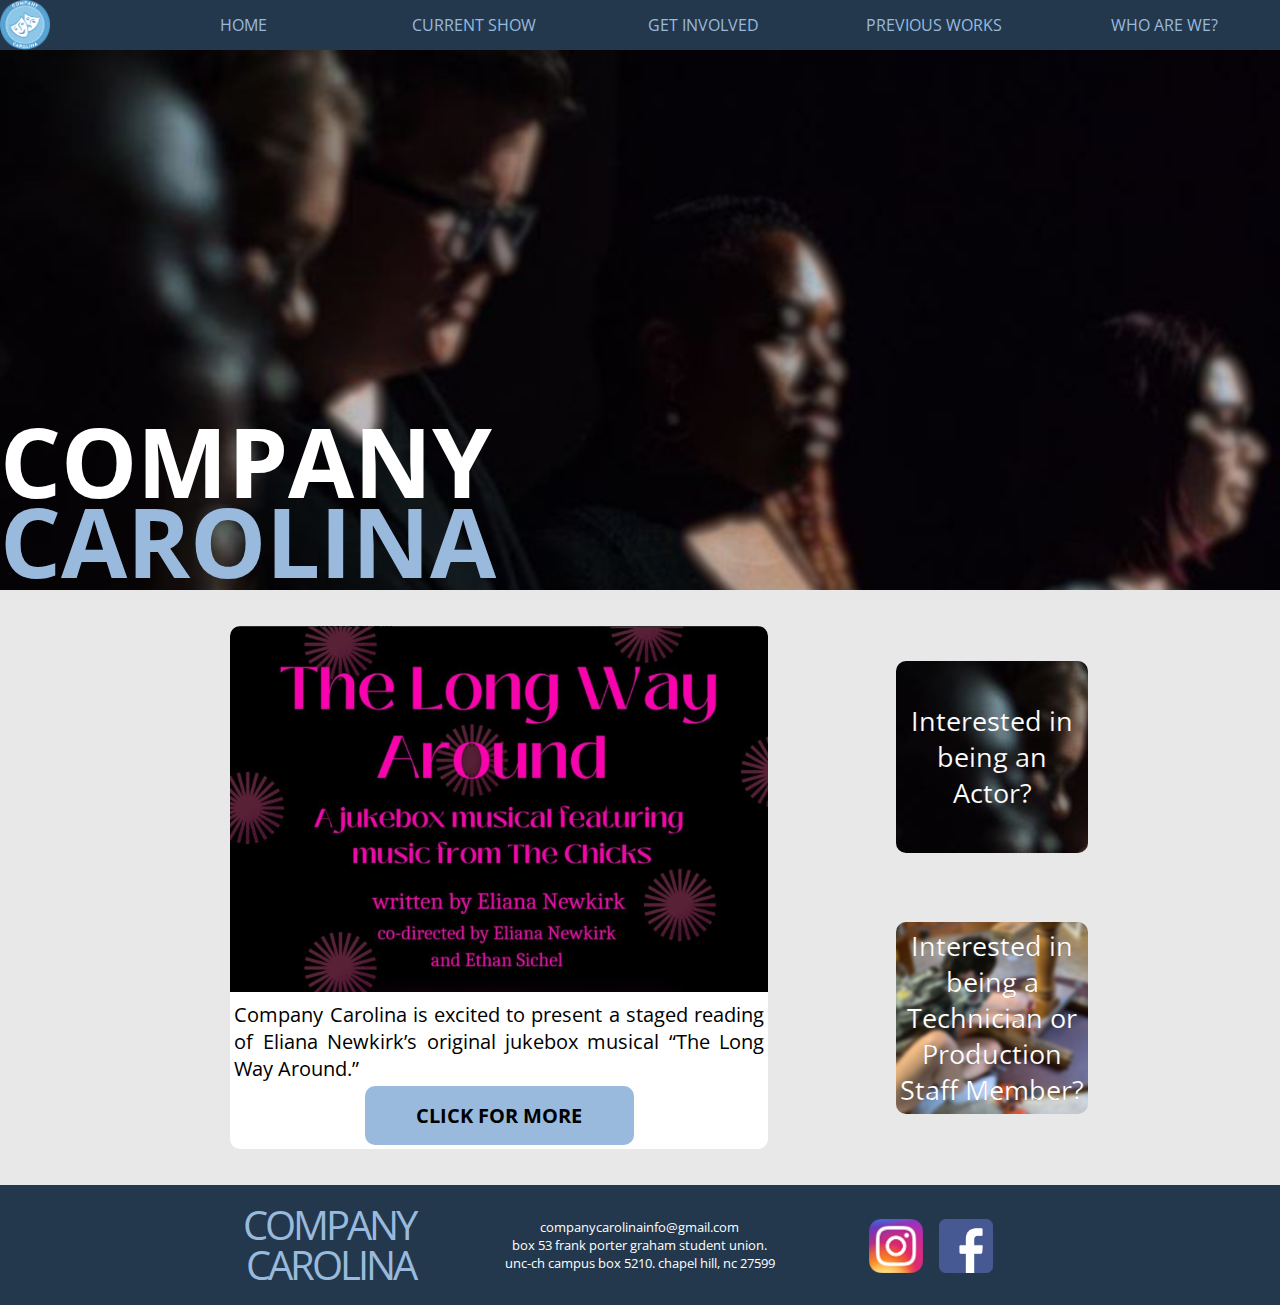
<file: index.html>
<!DOCTYPE HTML>
<html lang="en">
<head>
  <meta charset="UTF-8"/>
  <meta name="viewport" 
  content="width=device-width,initial-scale=1.0"/>
  <title>Company Carolina</title>
  <link rel="icon" href="images/header/logo.png">
  <link rel="stylesheet" href=styles.css>
</head>

<body>
<header>
    <div class="headernav">
        <div class="navlogo"><img class="logo" src="images/header/logo.png" alt="Logo"></div>
        <div class="navbutton"><a class="navtext" href="index.html">HOME</a></div>
        <div class="navbutton"><a class="navtext" href="currentshow.html">CURRENT SHOW</a></div>
        <div class="navbutton"><a class="navtext" href="getinvolved.html">GET INVOLVED</a></div>
        <div class="navbutton"><a class="navtext" href="prevseasons.html">PREVIOUS WORKS</a></div>
        <div class="navbutton"><a class="navtext" href="whoarewe.html">WHO ARE WE?</a></div>
    </div>
</header>
<div class="spacer"></div>
<div class="hero">
    <div class="heroimg">
        <h1 class="blue">CAROLINA</h1>
        <h1 class="white">COMPANY</h1>  
    </div>
</div>

<div class="homebody">
<div class="homecard">
        <a href="currentshow.html"><img class="homecardimg" src="images/showgraphics/tlwa.png" alt="The Long Way Around"></a>
    <div class="homecardtext">
        <p>Company Carolina is excited to present a staged 
            reading of Eliana Newkirk’s original jukebox musical 
            “The Long Way Around.”</p>
    </div>
    <div class="homecardbutton">
        <a class="homecardbuttontext" href="currentshow.html">CLICK FOR MORE</a>
    </div>
</div>
<div class="interest">
    <div class="actor">
        <a class="interesttext" href="getinvolved.html#actor">Interested in being an Actor?</a>
    </div>
    <div class="technician">
        <a class="interesttext" href="getinvolved.html#technician">Interested in being a Technician or Production Staff Member?</a>
    </div>
</div>
</div>


<footer>
    <div class="afooter">
        <p class="afootertext">COMPANY<br>CAROLINA</p>
    </div>
    <div class="bfooter">
        <a class="bfootertext" href="mailto:companycarolinainfo@gmail.com">companycarolinainfo@gmail.com</a>
        <p class="bfootertext">box 53 frank porter graham student union.
        <BR>unc-ch campus box 5210. chapel hill, nc 27599</p>
    </div>
    <div class="cfooter">
        <a href="https://www.instagram.com/companycarolina/"><img class="cfooterimg" src="images/footer/insta.png" alt="Instagram"></a>
        <a href="https://facebook.com/CompanyCarolina/"><img class="cfooterimg" src="images/footer/fb.png" alt="Facebook"></a>
    </div>
</footer>
</body>
</html>
</file>
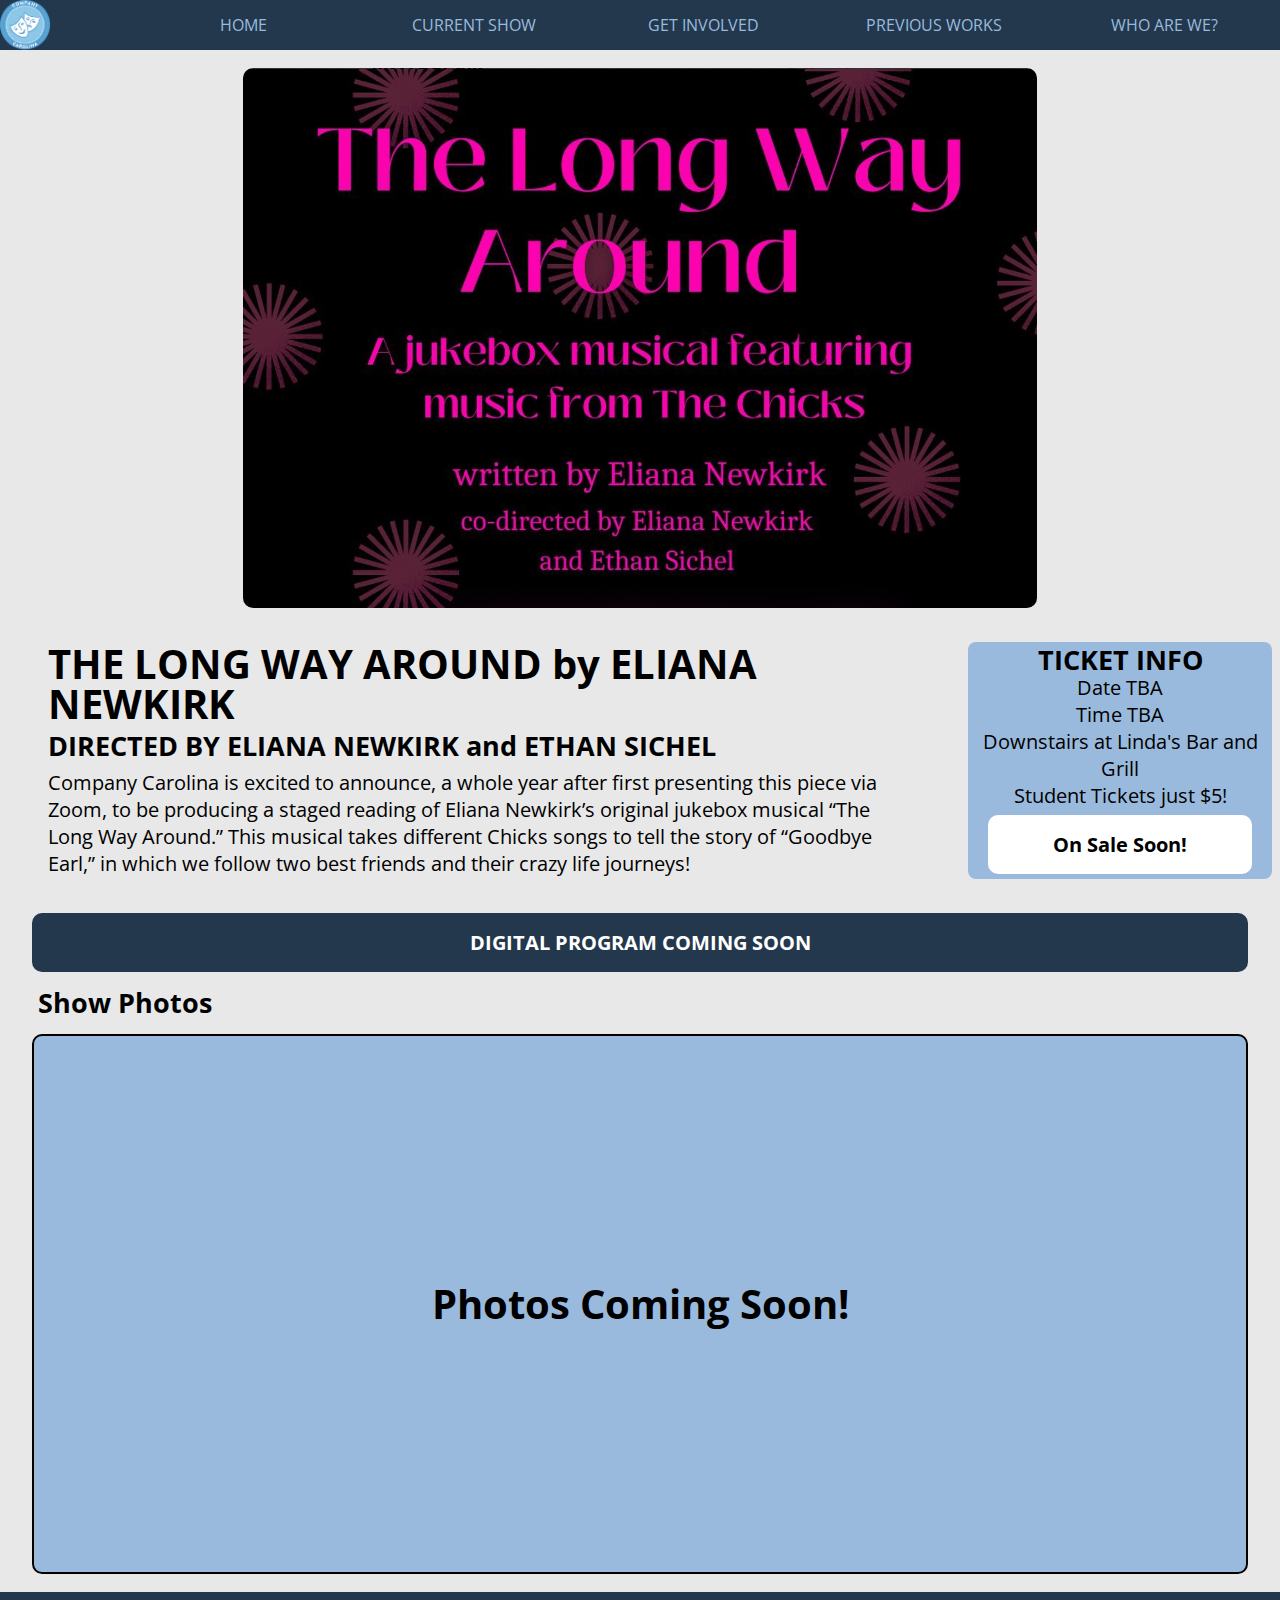
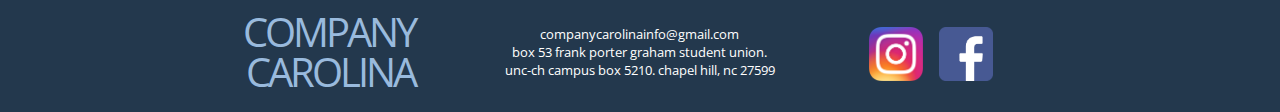
<file: currentshow.html>
<!DOCTYPE HTML>
<html lang="en">
<head>
  <meta charset="UTF-8"/>
  <meta name="viewport" 
  content="width=device-width,initial-scale=1.0"/>
  <title>Company Carolina</title>
  <link rel="icon" href="images/header/logo.png">
  <link rel="stylesheet" href=styles.css>
</head>

<body>
<header>
    <div class="headernav">
        <div class="navlogo"><img class="logo" src="images/header/logo.png" alt="Logo"></div>
        <div class="navbutton"><a class="navtext" href="index.html">HOME</a></div>
        <div class="navbutton"><a class="navtext" href="currentshow.html">CURRENT SHOW</a></div>
        <div class="navbutton"><a class="navtext" href="getinvolved.html">GET INVOLVED</a></div>
        <div class="navbutton"><a class="navtext" href="prevseasons.html">PREVIOUS WORKS</a></div>
        <div class="navbutton"><a class="navtext" href="whoarewe.html">WHO ARE WE?</a></div>
    </div>
</header>
<div class="spacer"></div>

<div class="graphic">
    <img class="graphicimg" src="images/showgraphics/tlwa.png" alt="The Long Way Around">
</div>

<div class="showcontainer">
<div class="ticketinfo">
    <h4 class="tickettext">TICKET INFO</h4>
    <p class="tickettext">Date TBA
        <br> Time TBA
        <br>Downstairs at Linda's Bar and Grill
        <br>Student Tickets just $5!
    </p>
    <div class="buybutton">
        <p class="buybuttontext">On Sale Soon!</a>
    </div>
</div>

<div class="showtextcontainer">
    <h3 class="showtext">THE LONG WAY AROUND by ELIANA NEWKIRK</h3>
    <h4 class="showtext">DIRECTED BY ELIANA NEWKIRK and ETHAN SICHEL</h4>
    <p>Company Carolina is excited to announce, a whole year after first 
        presenting this piece via Zoom, to be producing a staged reading 
        of Eliana Newkirk’s original jukebox musical “The Long Way Around.” 
        This musical takes different Chicks songs to tell the story of 
        “Goodbye Earl,” in which we follow two best friends and their crazy 
        life journeys!</p>
</div>
</div>

<div class="digitalprogram">
    <p class="programtext">DIGITAL PROGRAM COMING SOON</a>
</div>

<h4 class="gallerytext">Show Photos</h4>
<div class="showgallery">
    <h3 class="showgallerytext">Photos Coming Soon!</h3>
</div>

<footer>
    <div class="afooter">
        <p class="afootertext">COMPANY<br>CAROLINA</p>
    </div>
    <div class="bfooter">
        <a class="bfootertext" href="mailto:companycarolinainfo@gmail.com">companycarolinainfo@gmail.com</a>
        <p class="bfootertext">box 53 frank porter graham student union.
        <BR>unc-ch campus box 5210. chapel hill, nc 27599</p>
    </div>
    <div class="cfooter">
        <a href="https://www.instagram.com/companycarolina/"><img class="cfooterimg" src="images/footer/insta.png" alt="Instagram"></a>
        <a href="https://facebook.com/CompanyCarolina/"><img class="cfooterimg" src="images/footer/fb.png" alt="Facebook"></a>
    </div>
</footer>
</body>
</html>
</file>
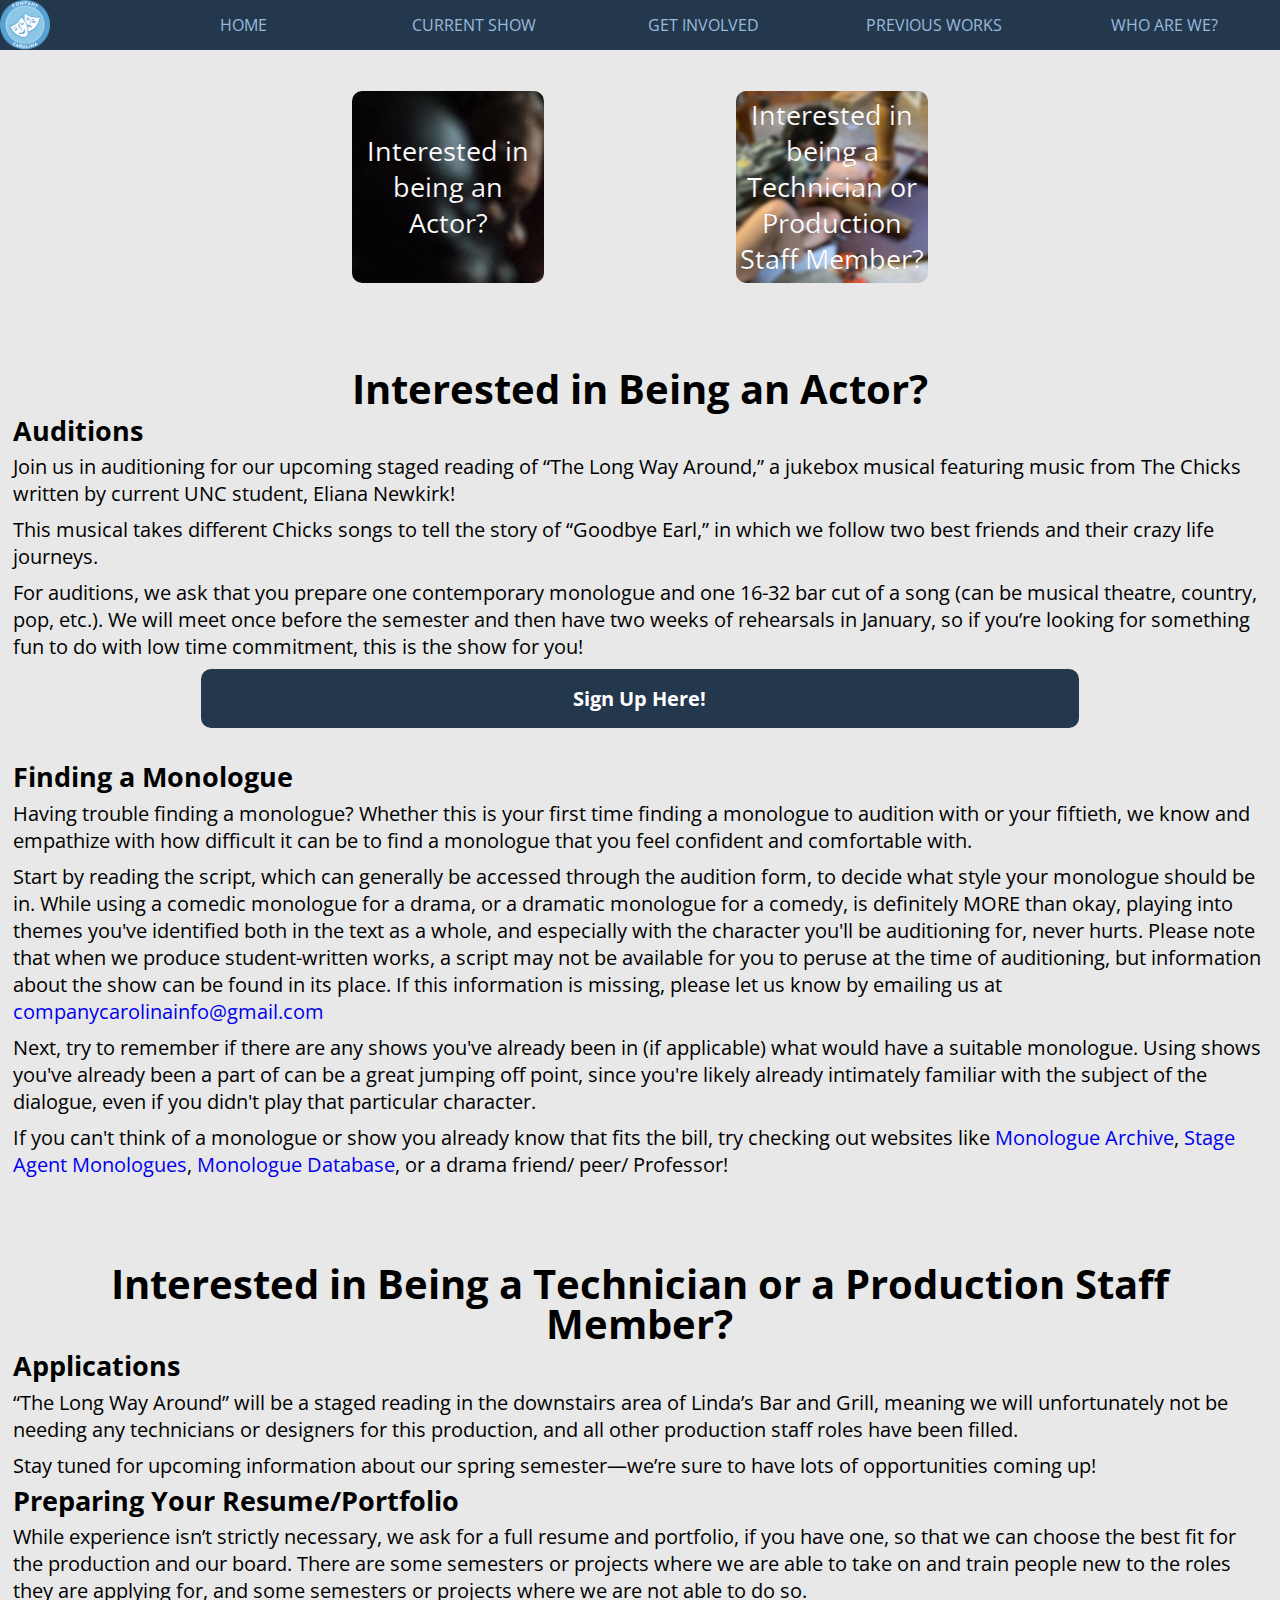
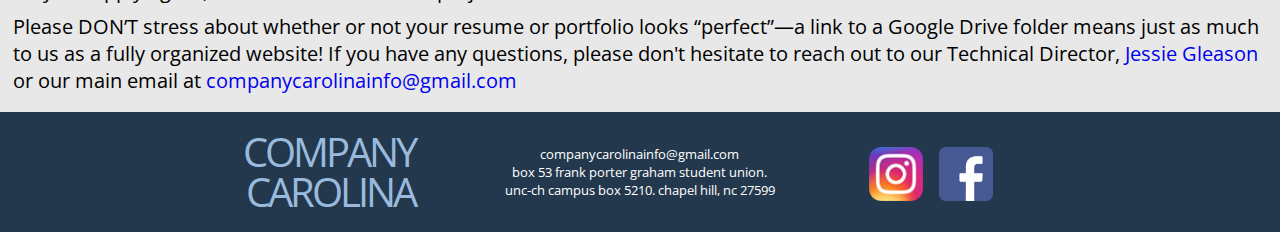
<file: getinvolved.html>
<!DOCTYPE HTML>
<html lang="en">
<head>
  <meta charset="UTF-8"/>
  <meta name="viewport" 
  content="width=device-width,initial-scale=1.0"/>
  <title>Company Carolina</title>
  <link rel="icon" href="images/header/logo.png">
  <link rel="stylesheet" href=styles.css>
</head>

<body>
<header>
    <div class="headernav">
        <div class="navlogo"><img class="logo" src="images/header/logo.png" alt="Logo"></div>
        <div class="navbutton"><a class="navtext" href="index.html">HOME</a></div>
        <div class="navbutton"><a class="navtext" href="currentshow.html">CURRENT SHOW</a></div>
        <div class="navbutton"><a class="navtext" href="getinvolved.html">GET INVOLVED</a></div>
        <div class="navbutton"><a class="navtext" href="prevseasons.html">PREVIOUS WORKS</a></div>
        <div class="navbutton"><a class="navtext" href="whoarewe.html">WHO ARE WE?</a></div>
    </div>
</header>
<div class="spacer"></div>
<div class="spacer2"></div>

<div class="involvedinterest">
    <div class="iactor">
        <a class="interesttext" href="#actor">Interested in being an Actor?</a>
    </div>
    <div class="itechnician">
        <a class="interesttext" href="#technician">Interested in being a Technician or Production Staff Member?</a>
    </div>
</div>

<div class="spacer"></div>
<div class="involved">
    <h3 id="actor" class="involvedtext">Interested in Being an Actor?</h3>
    
    <h4 class="involvedtext">Auditions</h4>
        <p class="involvedtext">
            Join us in auditioning for our upcoming staged reading of “The Long Way Around,” 
            a jukebox musical featuring music from The Chicks written by current UNC student, 
            Eliana Newkirk!
        </p>
        <p class="involvedtext">
            This musical takes different Chicks songs to tell the story 
            of “Goodbye Earl,” in which we follow two best friends and their crazy life 
            journeys.
        </p>
        <p class="involvedtext">
            For auditions, we ask that you prepare one contemporary 
            monologue and one 16-32 bar cut of a song (can be musical theatre, country, 
            pop, etc.). We will meet once before the semester and then have two weeks of 
            rehearsals in January, so if you’re looking for something fun to do with low 
            time commitment, this is the show for you!
        </p>
        <div class="involvedbutton">
            <a class="involvedbuttontext" href="https://docs.google.com/forms/d/e/1FAIpQLSdgZVrT12Wqlw7SGv7OGf-_muKLEMkryL4QqmCc13VAsUcM9w/viewform">
            Sign Up Here!</a>
        </div>
    <h4 class="involvedtext">Finding a Monologue</h4>
        <p class="involvedtext">
            Having trouble finding a monologue? Whether this is your first time 
            finding a monologue to audition with or your fiftieth, we know and empathize 
            with how difficult it can be to find a monologue that you feel confident and 
            comfortable with.
        </p>
        <p class="involvedtext">
            Start by reading the script, which can generally be accessed through the 
            audition form, to decide what style your monologue should be in. While using 
            a comedic monologue for a drama, or a dramatic monologue for a comedy, is 
            definitely MORE than okay, playing into themes you've identified both in the 
            text as a whole, and especially with the character you'll be auditioning for, 
            never hurts. Please note that when we produce student-written works, a script 
            may not be available for you to peruse at the time of auditioning, but information 
            about the show can be found in its place. If this information is missing, please 
            let us know by emailing us at <a class="involvedtext" href="mailto:companycarolinainfo@gmail.com">
            companycarolinainfo@gmail.com</a>
        </p>
        <p class="involvedtext">
            Next, try to remember if there are any shows you've already been in (if applicable) 
            what would have a suitable monologue. Using shows you've already been a part of 
            can be a great jumping off point, since you're likely already intimately familiar 
            with the subject of the dialogue, even if you didn't play that particular character.
        </p>
        <p class="involvedtext">
            If you can't think of a monologue or show you already know that fits the bill, try 
            checking out websites like <a class="involvedtext" href="http://www.monologuearchive.com/">
            Monologue Archive</a>, <a class="involvedtext" href="https://stageagent.com/monologues">
            Stage Agent Monologues</a>, <a class="involvedtext" href="http://www.monologuedb.com/">
            Monologue Database</a>, or a drama friend/ peer/ Professor!
        </p>
</div>
<div class="spacer"></div>

<div class="involved">
    <h3 id="technician" class="involvedtext">Interested in Being a Technician or a Production Staff Member?</h3>
    <h4 class="involvedtext">Applications</h4>
        <p class="involvedtext">
            “The Long Way Around” will be a staged reading in the downstairs area of Linda’s Bar and Grill, 
            meaning we will unfortunately not be needing any technicians or designers for this production, 
            and all other production staff roles have been filled.
        </p>
        <p class="involvedtext">
            Stay tuned for upcoming information about our spring semester—we’re sure to have lots 
            of opportunities coming up!
        </p>
    <h4 class="involvedtext">Preparing Your Resume/Portfolio</h4>
        <p class="involvedtext">
            While experience isn’t strictly necessary, we ask for a full resume and portfolio, if you have 
            one, so that we can choose the best fit for the production and our board. There are some semesters 
            or projects where we are able to take on and train people new to the roles they are applying for, 
            and some semesters or projects where we are not able to do so.
        </p>
        <p class="involvedtext">
            Please DON’T stress about whether or not your resume or portfolio looks “perfect”—a link to a Google 
            Drive folder means just as much to us as a fully organized website! If you have any questions, please 
            don't hesitate to reach out to our Technical Director, <a class="involvedtext" href="mailto:jgleason@Live.unc.edu">
            Jessie Gleason</a> or our main email at <a class="involvedtext" href="mailto:companycarolinainfo@gmail.com">
            companycarolinainfo@gmail.com</a>
        </p>
</div>
<footer>
    <div class="afooter">
        <p class="afootertext">COMPANY<br>CAROLINA</p>
    </div>
    <div class="bfooter">
        <a class="bfootertext" href="mailto:companycarolinainfo@gmail.com">companycarolinainfo@gmail.com</a>
        <p class="bfootertext">box 53 frank porter graham student union.
        <BR>unc-ch campus box 5210. chapel hill, nc 27599</p>
    </div>
    <div class="cfooter">
        <a href="https://www.instagram.com/companycarolina/"><img class="cfooterimg" src="images/footer/insta.png" alt="Instagram"></a>
        <a href="https://facebook.com/CompanyCarolina/"><img class="cfooterimg" src="images/footer/fb.png" alt="Facebook"></a>
    </div>
</footer>
</body>
</html>
</file>
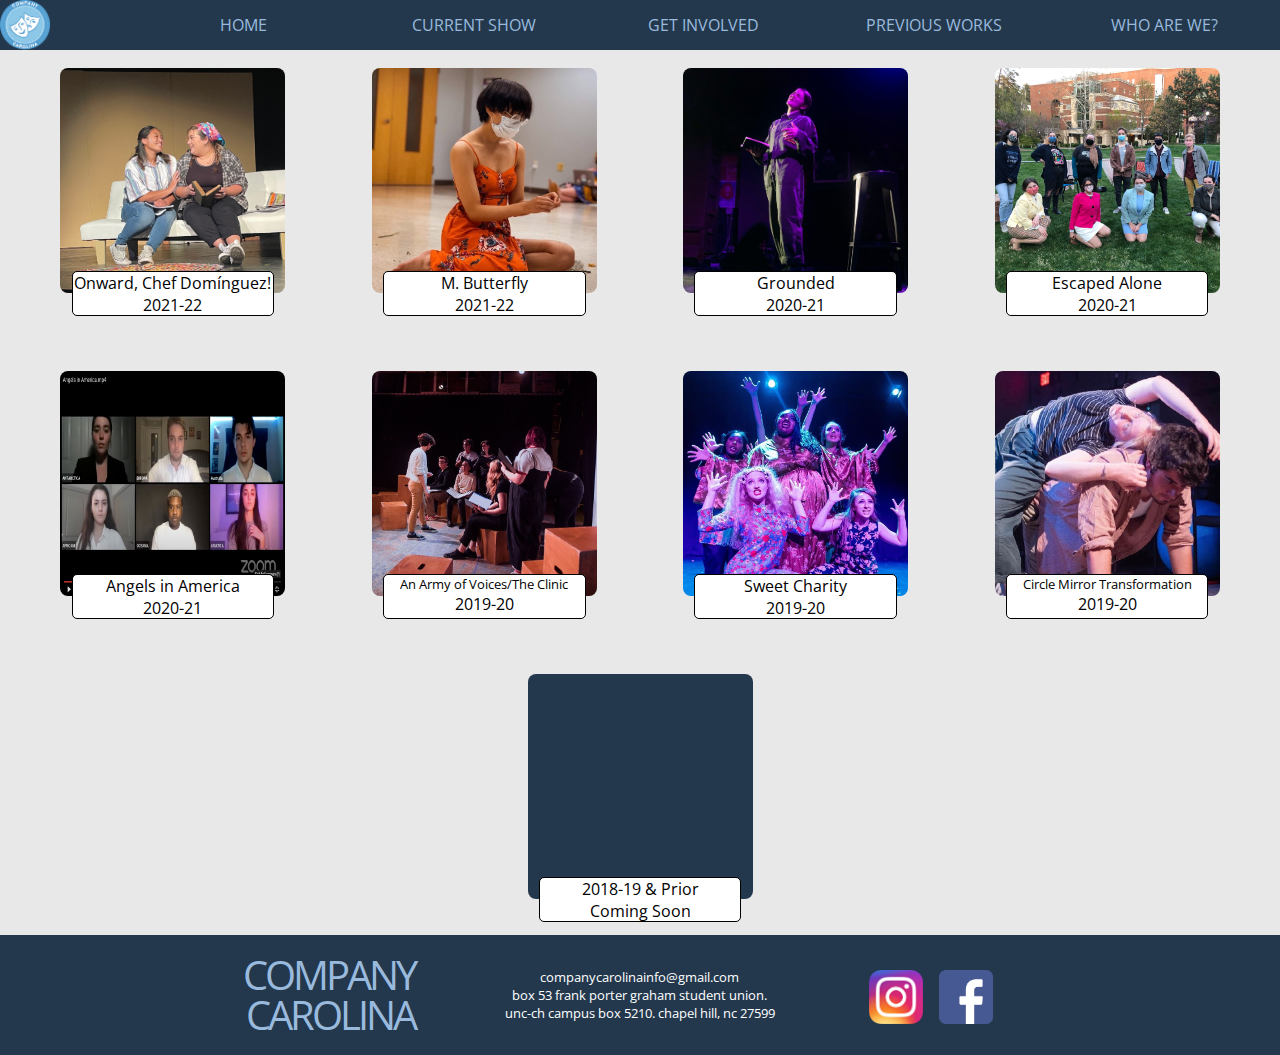
<file: prevseasons.html>
<!DOCTYPE HTML>
<html lang="en">
<head>
  <meta charset="UTF-8"/>
  <meta name="viewport" 
  content="width=device-width,initial-scale=1.0"/>
  <title>Company Carolina</title>
  <link rel="icon" href="images/header/logo.png">
  <link rel="stylesheet" href="styles.css">
</head>

<body>
<header>
    <div class="headernav">
        <div class="navlogo"><img class="logo" src="images/header/logo.png" alt="Logo"></div>
        <div class="navbutton"><a class="navtext" href="index.html">HOME</a></div>
        <div class="navbutton"><a class="navtext" href="currentshow.html">CURRENT SHOW</a></div>
        <div class="navbutton"><a class="navtext" href="getinvolved.html">GET INVOLVED</a></div>
        <div class="navbutton"><a class="navtext" href="prevseasons.html">PREVIOUS WORKS</a></div>
        <div class="navbutton"><a class="navtext" href="whoarewe.html">WHO ARE WE?</a></div>
    </div>
</header>
<div class="spacer"></div>

<div class="prevyears">
    <div class="show">
        <img class="showimg" src="prevyears/2021-22/onward.jpeg" alt="Onward, Chef Domínguez">
        <div class="nametag">
            <a class="nametagtext" href="prevyears/2021-22/onward.html">Onward, Chef Domínguez!<br>2021-22</a>
        </div>
    </div>
    <div class="show">
        <img class="showimg" src="prevyears/2021-22/butterfly.JPG" alt="M. Butterfly">
        <div class="nametag">
            <a class="nametagtext" href="prevyears/2021-22/butterfly.html">M. Butterfly<br>2021-22</a>
        </div>
    </div>
    <div class="show">
        <img class="showimg" src="prevyears/2020-21/grounded.JPG" alt="Grounded">
        <div class="nametag">
            <a class="nametagtext" href="prevyears/2020-21/grounded.html">Grounded<br>2020-21</a>
        </div>
    </div>
    <div class="show">
        <img class="showimg" src="prevyears/2020-21/escapedalone.jpeg" alt="Escaped Alone">
        <div class="nametag">
            <a class="nametagtext" href="prevyears/2020-21/escaped.html">Escaped Alone<br>2020-21</a>
        </div>
    </div>
    <div class="show">
        <img class="showimg" src="prevyears/2020-21/angels.JPG" alt="Angels in America">
        <div class="nametag">
            <a class="nametagtext" href="prevyears/2020-21/angels.html">Angels in America<br>2020-21</a>
        </div>
    </div>
    <div class="show">
        <img class="showimg" src="prevyears/2019-20/aaov-6.jpg" alt="An Army of Voices/The Clinic">
        <div class="nametag">
            <a class="nametagtext" href="prevyears/2019-20/aaov.html"><p class="nametagtextsmall">An Army of Voices/The Clinic</p>2019-20</a>
        </div>
    </div>
    <div class="show">
        <img class="showimg" src="prevyears/2019-20/charity-6.jpg" alt="Sweet Charity">
        <div class="nametag">
            <a class="nametagtext" href="prevyears/2019-20/charity.html">Sweet Charity<br>2019-20</a>
        </div>
    </div>
    <div class="show">
        <img class="showimg" src="prevyears/2019-20/cmt-1.jpg" alt="Circle Mirror Transformation">
        <div class="nametag">
            <a class="nametagtext" href="prevyears/2019-20/cmt.html"><p class="nametagtextsmall">Circle Mirror Transformation</p>2019-20</a>
        </div>
    </div>
    <div class="show">
        <div class="placeholder"></div>
        <div class="nametag">
            <p class="nametagtext">2018-19 & Prior<br>Coming Soon</p>
        </div>
    </div>
</div>

<footer>
    <div class="afooter">
        <p class="afootertext">COMPANY<br>CAROLINA</p>
    </div>
    <div class="bfooter">
        <a class="bfootertext" href="mailto:companycarolinainfo@gmail.com">companycarolinainfo@gmail.com</a>
        <p class="bfootertext">box 53 frank porter graham student union.
        <BR>unc-ch campus box 5210. chapel hill, nc 27599</p>
    </div>
    <div class="cfooter">
        <a href="https://www.instagram.com/companycarolina/"><img class="cfooterimg" src="images/footer/insta.png" alt="Instagram"></a>
        <a href="https://facebook.com/CompanyCarolina/"><img class="cfooterimg" src="images/footer/fb.png" alt="Facebook"></a>
    </div>
</footer>
</body>
</html>
</file>
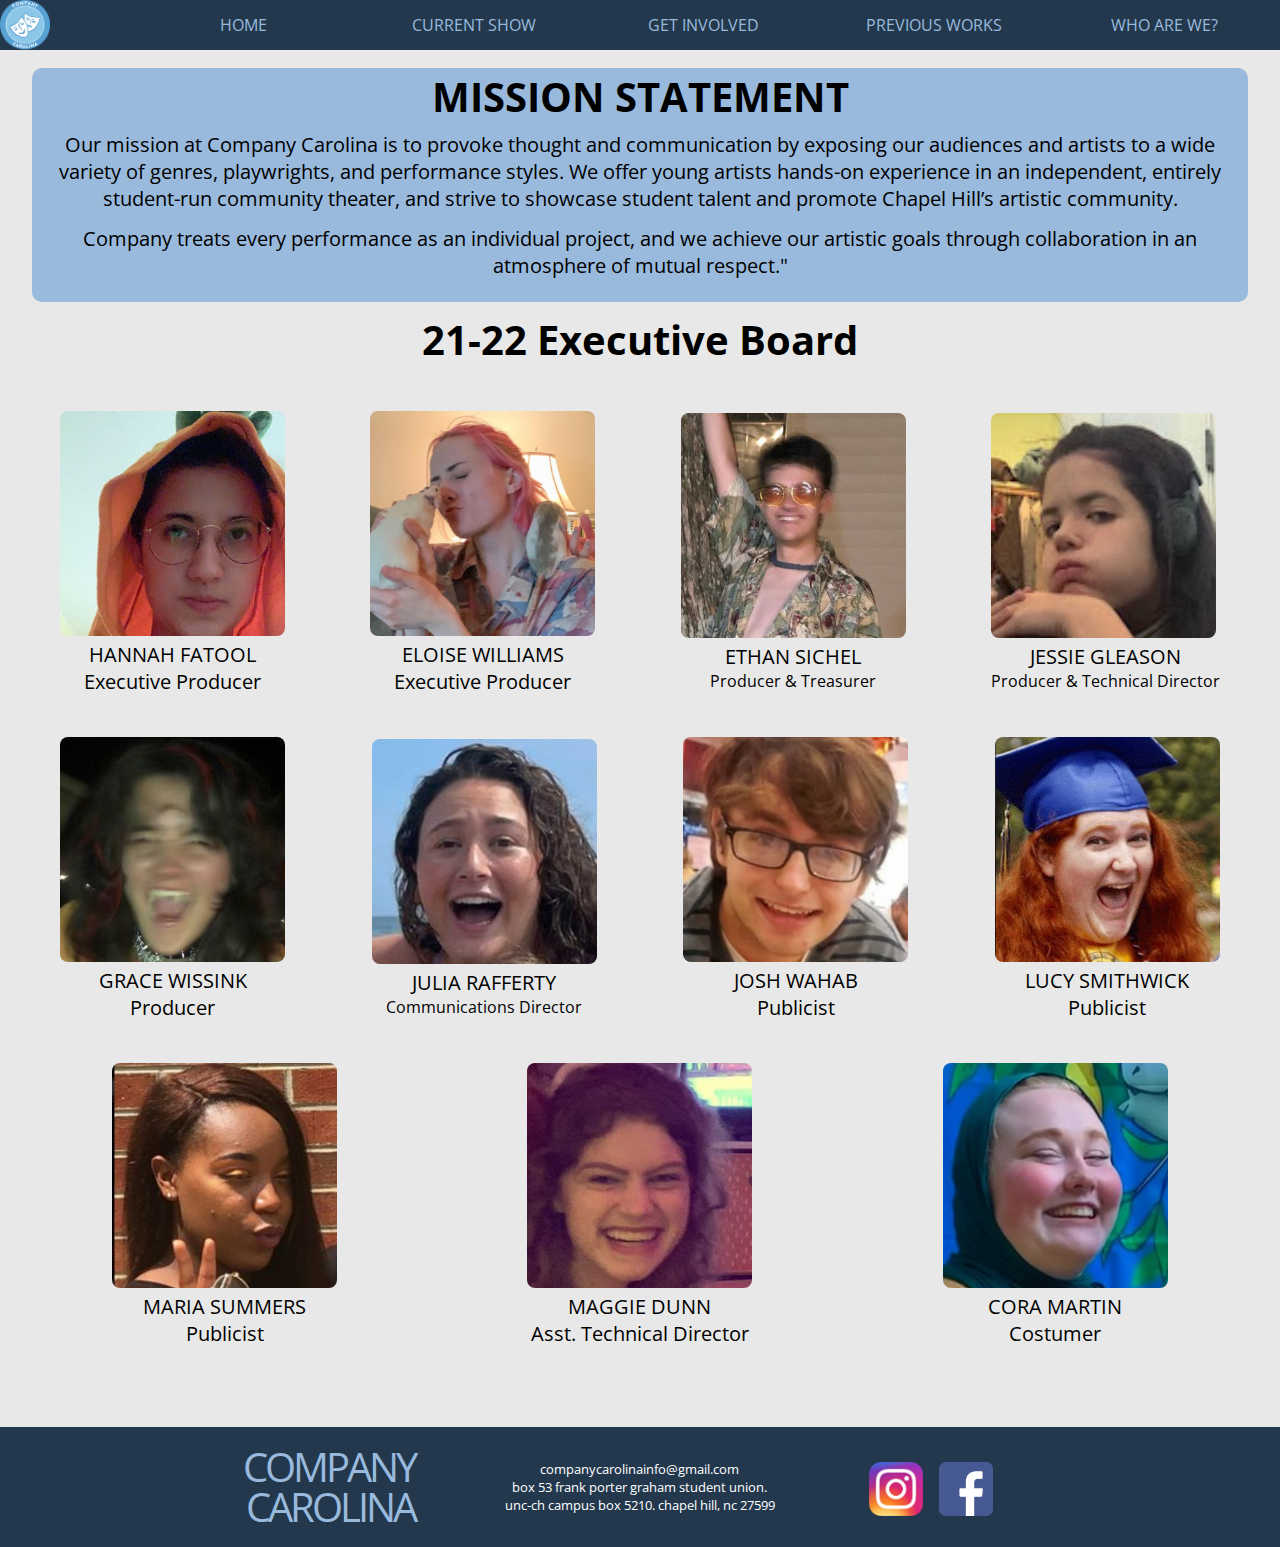
<file: whoarewe.html>
<!DOCTYPE HTML>
<html lang="en">
<head>
  <meta charset="UTF-8"/>
  <meta name="viewport" 
  content="width=device-width,initial-scale=1.0"/>
  <title>Company Carolina</title>
  <link rel="icon" href="images/header/logo.png">
  <link rel="stylesheet" href=styles.css>
</head>

<body>
<header>
    <div class="headernav">
        <div class="navlogo"><img class="logo" src="images/header/logo.png" alt="Logo"></div>
        <div class="navbutton"><a class="navtext" href="index.html">HOME</a></div>
        <div class="navbutton"><a class="navtext" href="currentshow.html">CURRENT SHOW</a></div>
        <div class="navbutton"><a class="navtext" href="getinvolved.html">GET INVOLVED</a></div>
        <div class="navbutton"><a class="navtext" href="prevseasons.html">PREVIOUS WORKS</a></div>
        <div class="navbutton"><a class="navtext" href="whoarewe.html">WHO ARE WE?</a></div>
    </div>
</header>
<div class="spacer"></div>

<div class="missionstatement">
    <h3 class="statementtext">MISSION STATEMENT</h3>
    <p class="statementtext">
        Our mission at Company Carolina is to provoke thought 
        and communication by exposing our audiences and artists to a wide variety of 
        genres, playwrights, and performance styles. We offer young artists hands-on 
        experience in an independent, entirely student-run community theater, and strive 
        to showcase student talent and promote Chapel Hill’s artistic community.
    </p>
    <p class="statementtext">
        Company treats every performance as an individual project, and we achieve our 
        artistic goals through collaboration in an atmosphere of mutual respect."
    </p>
</div>

<div class="execboard">
    <h3 class="exectext">21-22 Executive Board</h3>
    <div class="boardmember">
        <img class="boardimg" src="images/headshots/hannah.jpeg" alt="Hannah Fatool">
        <p class="boardtext">
            HANNAH FATOOL <br> Executive Producer
        </p>
    </div>
    <div class="boardmember">
        <img class="boardimg" src="images/headshots/eloise.png" alt="Eloise Williams">
        <p class="boardtext">
            ELOISE WILLIAMS <br> Executive Producer
        </p>
    </div>
    <div class="boardmember">
        <img class="boardimg" src="images/headshots/ethan.png" alt="Ethan Sichel">
        <p class="boardtext">
            ETHAN SICHEL
        </p>
        <p class="boardtextsmall">Producer & Treasurer
        </p>
    </div>
    <div class="boardmember">
        <img class="boardimg" src="images/headshots/jessie.jpeg" alt="Jessie Gleason">
        <p class="boardtext">
            JESSIE GLEASON
        </p>
        <p class="boardtextsmall">Producer & Technical Director
        </p>
    </div>
    <div class="boardmember">
        <img class="boardimg" src="images/headshots/grace.png" alt="Grace Wissink">
        <p class="boardtext">
            GRACE WISSINK <br>Producer
        </p>
    </div>
    <div class="boardmember">
        <img class="boardimg" src="images/headshots/julia.png" alt="Julia Rafferty">
        <p class="boardtext">
            JULIA RAFFERTY
        </p>
        <p class="boardtextsmall">
            Communications Director
        </p>
    </div>
    <div class="boardmember">
        <img class="boardimg" src="images/headshots/josh.png" alt="Josh Wahab">
        <p class="boardtext">
            JOSH WAHAB<br>Publicist
        </p>
    </div>
    <div class="boardmember">
        <img class="boardimg" src="images/headshots/lucy.png" alt="Lucy Smithwick">
        <p class="boardtext">
            LUCY SMITHWICK<br>Publicist
        </p>
    </div>
    <div class="boardmember">
        <img class="boardimg" src="images/headshots/maria.png" alt="Maria Summers">
        <p class="boardtext">
            MARIA SUMMERS<br>Publicist
        </p>
    </div>
    <div class="boardmember">
        <img class="boardimg" src="images/headshots/maggie.png" alt="Maggie Dunn">
        <p class="boardtext">
            MAGGIE DUNN <br>Asst. Technical Director
        </p>
    </div>
    <div class="boardmember">
        <img class="boardimg" src="images/headshots/cora.png" alt="Cora Martin">
        <p class="boardtext">
            CORA MARTIN <br>Costumer
        </p>
    </div>
</div>


<footer>
    <div class="afooter">
        <p class="afootertext">COMPANY<br>CAROLINA</p>
    </div>
    <div class="bfooter">
        <a class="bfootertext" href="mailto:companycarolinainfo@gmail.com">companycarolinainfo@gmail.com</a>
        <p class="bfootertext">box 53 frank porter graham student union.
        <BR>unc-ch campus box 5210. chapel hill, nc 27599</p>
    </div>
    <div class="cfooter">
        <a href="https://www.instagram.com/companycarolina/"><img class="cfooterimg" src="images/footer/insta.png" alt="Instagram"></a>
        <a href="https://facebook.com/CompanyCarolina/"><img class="cfooterimg" src="images/footer/fb.png" alt="Facebook"></a>
    </div>
</footer>
</body>
</html>
</file>
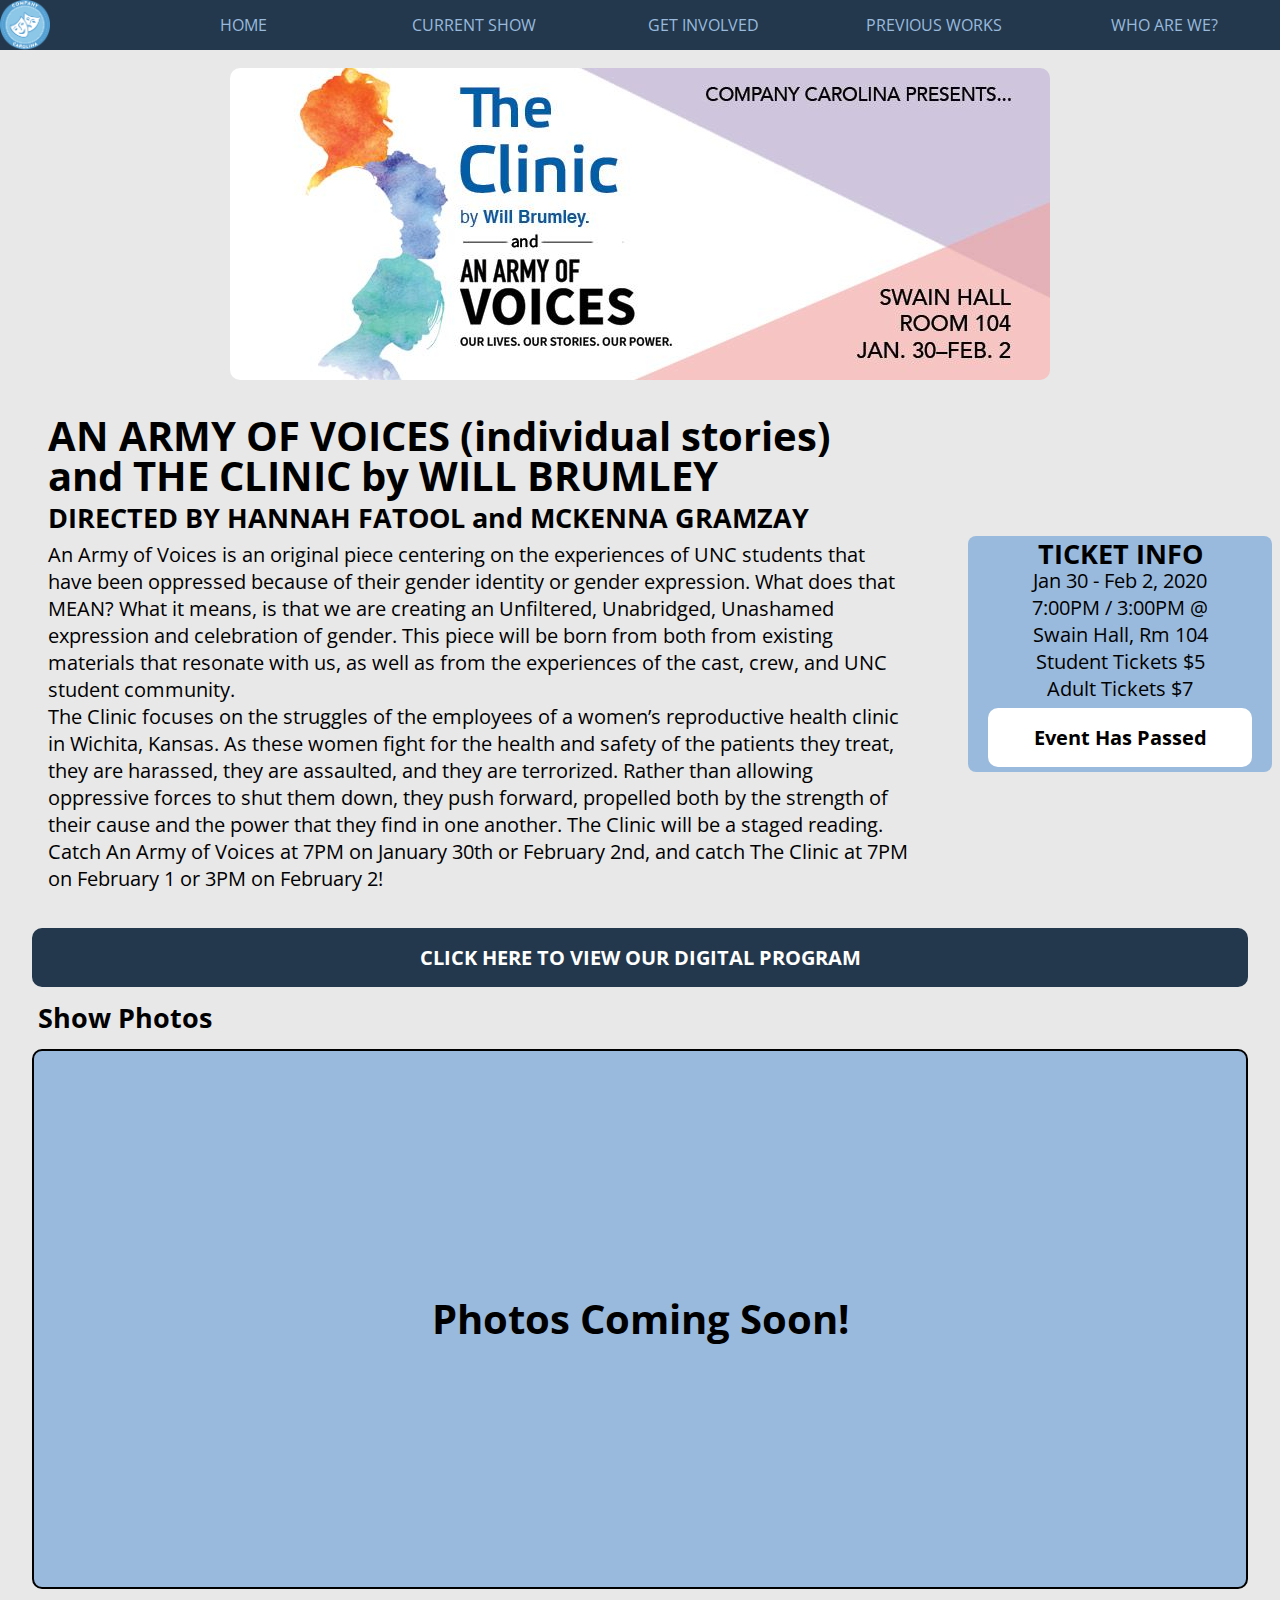
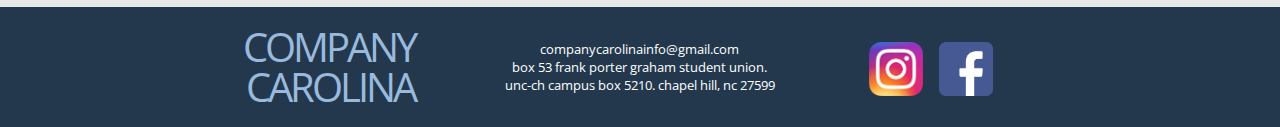
<file: prevyears/2019-20/aaov.html>
<!DOCTYPE HTML>
<html lang="en">
<head>
  <meta charset="UTF-8"/>
  <meta name="viewport" 
  content="width=device-width,initial-scale=1.0"/>
  <title>Company Carolina</title>
  <link rel="icon" href="../../images/header/logo.png">
  <link rel="stylesheet" href="../../styles.css">
</head>

<body>
<header>
    <div class="headernav">
        <div class="navlogo"><img class="logo" src="../../images/header/logo.png" alt="Logo"></div>
        <div class="navbutton"><a class="navtext" href="../../index.html">HOME</a></div>
        <div class="navbutton"><a class="navtext" href="../../currentshow.html">CURRENT SHOW</a></div>
        <div class="navbutton"><a class="navtext" href="../../getinvolved.html">GET INVOLVED</a></div>
        <div class="navbutton"><a class="navtext" href="../../prevseasons.html">PREVIOUS WORKS</a></div>
        <div class="navbutton"><a class="navtext" href="../../whoarewe.html">WHO ARE WE?</a></div>
    </div>
</header>
<div class="spacer"></div>

<div class="graphic">
    <img class="graphicimg" src="aaovgraphic.jpg" alt="An Army of Voices/The Clinic">
</div>

<div class="showcontainer">
<div class="ticketinfo">
    <h4 class="tickettext">TICKET INFO</h4>
    <p class="tickettext">Jan 30 - Feb 2, 2020
        <br> 7:00PM / 3:00PM @
        <br>Swain Hall, Rm 104
        <br>Student Tickets $5
        <br>Adult Tickets $7
    </p>
    <div class="buybutton">
        <p class="buybuttontext">Event Has Passed</p>
    </div>
</div>

<div class="showtextcontainer">
    <h3 class="showtext">AN ARMY OF VOICES (individual stories) and THE CLINIC by WILL BRUMLEY</h3>
    <h4 class="showtext">DIRECTED BY HANNAH FATOOL and MCKENNA GRAMZAY</h4>
    <p>An Army of Voices is an original piece centering on the experiences of UNC students that have 
        been oppressed because of their gender identity or gender expression. What does that MEAN? 
        What it means, is that we are creating an Unfiltered, Unabridged, Unashamed expression and 
        celebration of gender. This piece will be born from both from existing materials that resonate 
        with us, as well as from the experiences of the cast, crew, and UNC student community.
        <br>The Clinic focuses on the struggles of the employees of a women’s reproductive health clinic 
        in Wichita, Kansas. As these women fight for the health and safety of the patients they treat, 
        they are harassed, they are assaulted, and they are terrorized. Rather than allowing oppressive 
        forces to shut them down, they push forward, propelled both by the strength of their cause and 
        the power that they find in one another. The Clinic will be a staged reading.
        <br>Catch An Army of Voices at 7PM on January 30th or February 2nd, and catch The Clinic at 7PM on
        February 1 or 3PM on February 2!
    </p>
</div>
</div>

<div class="digitalprogram">
    <a class="programtext" href="aaovprogram.jpg">CLICK HERE TO VIEW OUR DIGITAL PROGRAM</a>
</div>

<h4 class="gallerytext">Show Photos</h4>
<div class="showgallery">
    <h3 class="showgallerytext">Photos Coming Soon!</h3>
</div>

<footer>
    <div class="afooter">
        <p class="afootertext">COMPANY<br>CAROLINA</p>
    </div>
    <div class="bfooter">
        <a class="bfootertext" href="mailto:companycarolinainfo@gmail.com">companycarolinainfo@gmail.com</a>
        <p class="bfootertext">box 53 frank porter graham student union.
        <BR>unc-ch campus box 5210. chapel hill, nc 27599</p>
    </div>
    <div class="cfooter">
        <a href="https://www.instagram.com/companycarolina/"><img class="cfooterimg" src="../../images/footer/insta.png" alt="Instagram"></a>
        <a href="https://facebook.com/CompanyCarolina/"><img class="cfooterimg" src="../../images/footer/fb.png" alt="Facebook"></a>
    </div>
</footer>
</body>
</html>
</file>
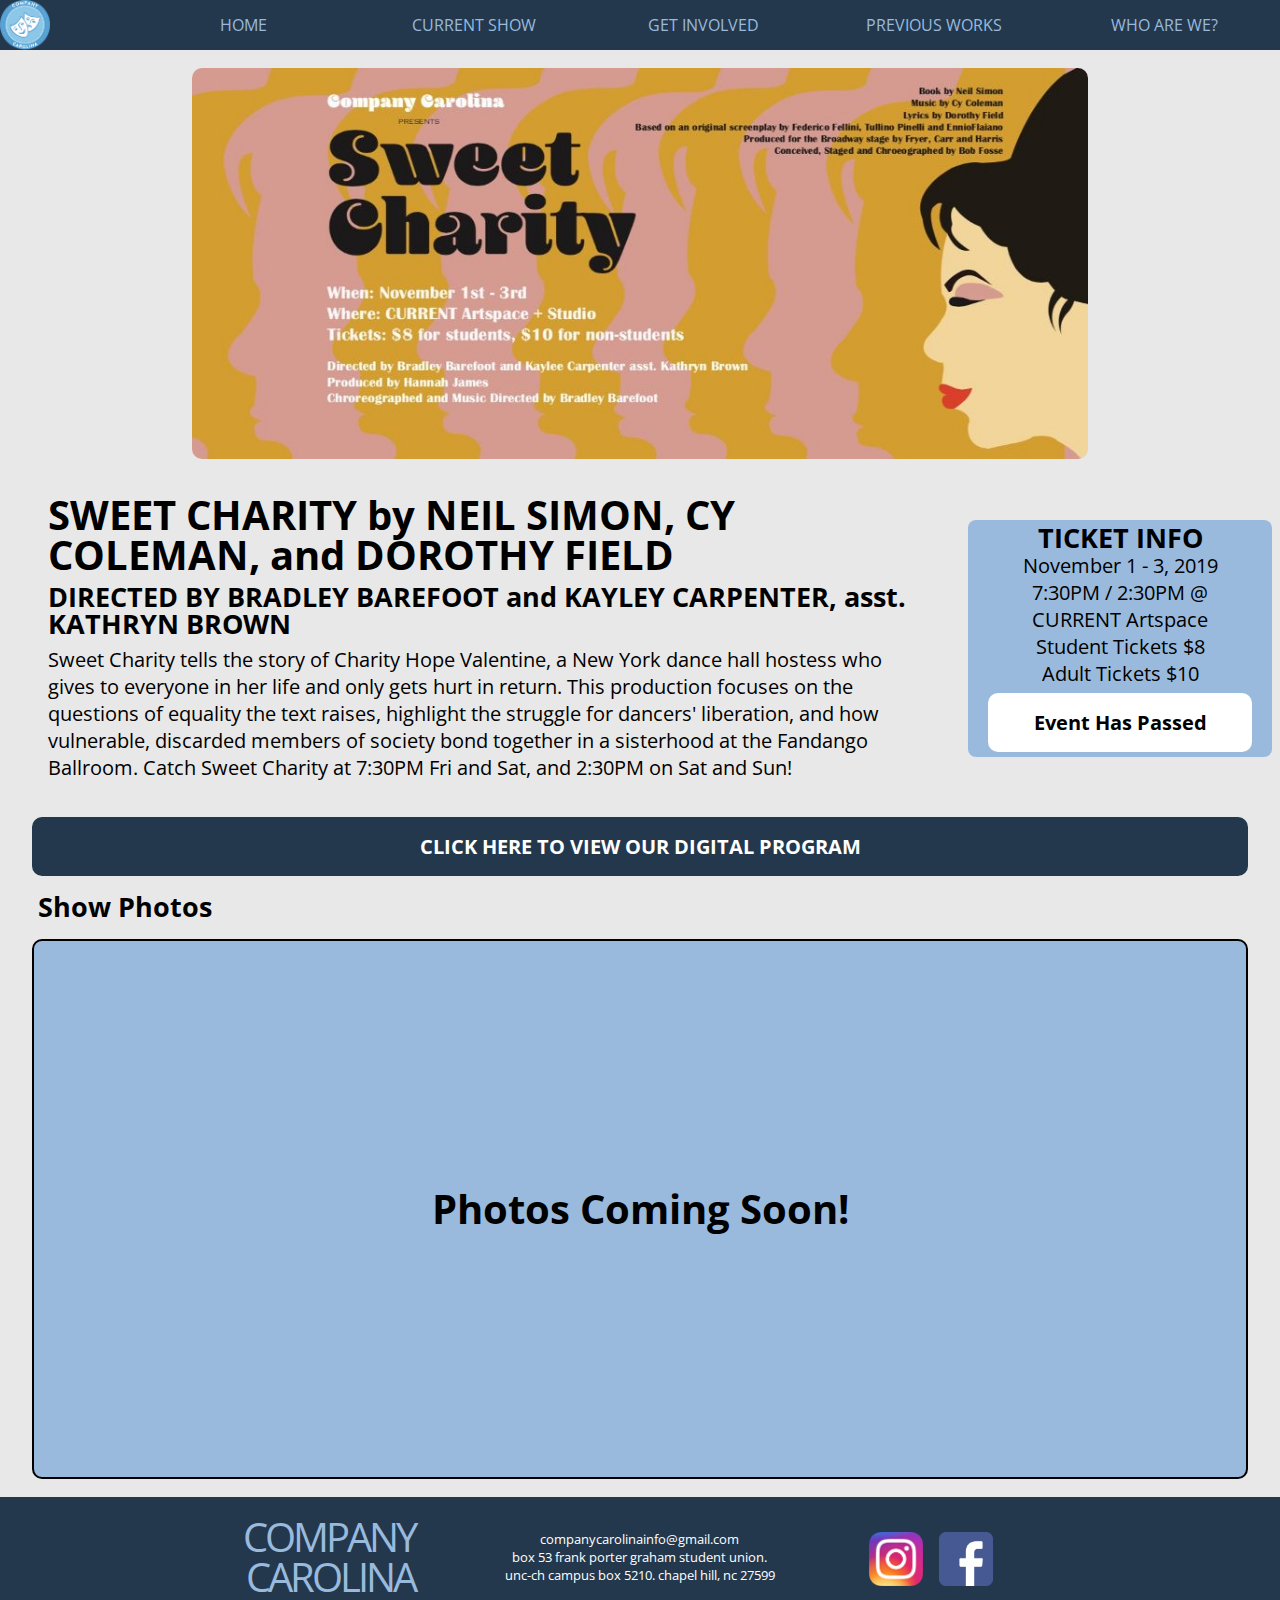
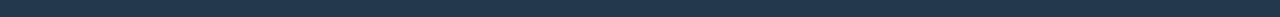
<file: prevyears/2019-20/charity.html>
<!DOCTYPE HTML>
<html lang="en">
<head>
  <meta charset="UTF-8"/>
  <meta name="viewport" 
  content="width=device-width,initial-scale=1.0"/>
  <title>Company Carolina</title>
  <link rel="icon" href="../../images/header/logo.png">
  <link rel="stylesheet" href="../../styles.css">
</head>

<body>
<header>
    <div class="headernav">
        <div class="navlogo"><img class="logo" src="../../images/header/logo.png" alt="Logo"></div>
        <div class="navbutton"><a class="navtext" href="../../index.html">HOME</a></div>
        <div class="navbutton"><a class="navtext" href="../../currentshow.html">CURRENT SHOW</a></div>
        <div class="navbutton"><a class="navtext" href="../../getinvolved.html">GET INVOLVED</a></div>
        <div class="navbutton"><a class="navtext" href="../../prevseasons.html">PREVIOUS WORKS</a></div>
        <div class="navbutton"><a class="navtext" href="../../whoarewe.html">WHO ARE WE?</a></div>
    </div>
</header>
<div class="spacer"></div>

<div class="graphic">
    <img class="graphicimg" src="charitygraphic.jpg" alt="Sweet Charity">
</div>

<div class="showcontainer">
<div class="ticketinfo">
    <h4 class="tickettext">TICKET INFO</h4>
    <p class="tickettext">November 1 - 3, 2019
        <br> 7:30PM / 2:30PM @
        <br>CURRENT Artspace
        <br>Student Tickets $8
        <br>Adult Tickets $10
    </p>
    <div class="buybutton">
        <p class="buybuttontext">Event Has Passed</p>
    </div>
</div>

<div class="showtextcontainer">
    <h3 class="showtext">SWEET CHARITY by NEIL SIMON, CY COLEMAN, and DOROTHY FIELD</h3>
    <h4 class="showtext">DIRECTED BY BRADLEY BAREFOOT and KAYLEY CARPENTER, asst. KATHRYN BROWN</h4>
    <p>Sweet Charity tells the story of Charity Hope Valentine, a New York dance hall hostess who gives
        to everyone in her life and only gets hurt in return. This production focuses on the questions of
        equality the text raises, highlight the struggle for dancers' liberation, and how vulnerable, discarded
        members of society bond together in a sisterhood at the Fandango Ballroom.
        Catch Sweet Charity at 7:30PM Fri and Sat, and 2:30PM on Sat and Sun!
    </p>
</div>
</div>

<div class="digitalprogram">
    <a class="programtext" href="charityprogram.png">CLICK HERE TO VIEW OUR DIGITAL PROGRAM</a>
</div>

<h4 class="gallerytext">Show Photos</h4>
<div class="showgallery">
    <h3 class="showgallerytext">Photos Coming Soon!</h3>
</div>

<footer>
    <div class="afooter">
        <p class="afootertext">COMPANY<br>CAROLINA</p>
    </div>
    <div class="bfooter">
        <a class="bfootertext" href="mailto:companycarolinainfo@gmail.com">companycarolinainfo@gmail.com</a>
        <p class="bfootertext">box 53 frank porter graham student union.
        <BR>unc-ch campus box 5210. chapel hill, nc 27599</p>
    </div>
    <div class="cfooter">
        <a href="https://www.instagram.com/companycarolina/"><img class="cfooterimg" src="../../images/footer/insta.png" alt="Instagram"></a>
        <a href="https://facebook.com/CompanyCarolina/"><img class="cfooterimg" src="../../images/footer/fb.png" alt="Facebook"></a>
    </div>
</footer>
</body>
</html>
</file>
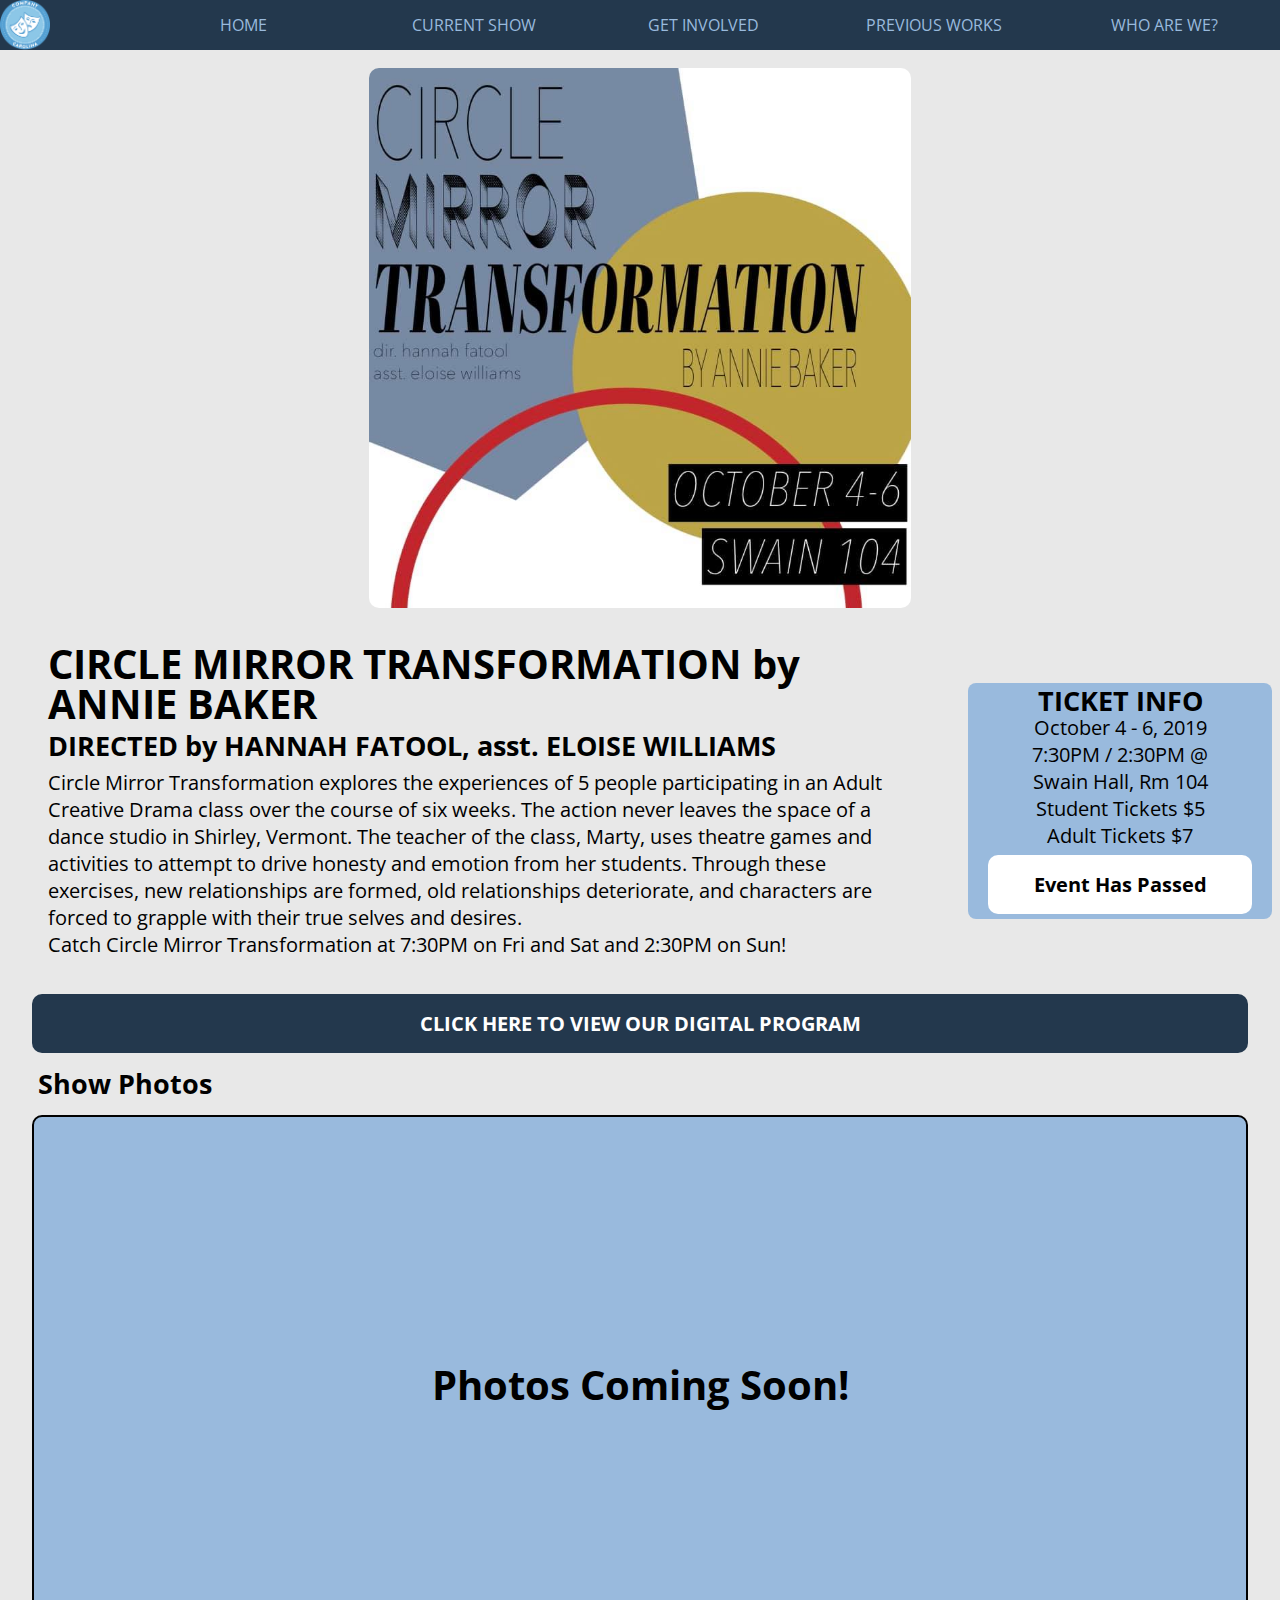
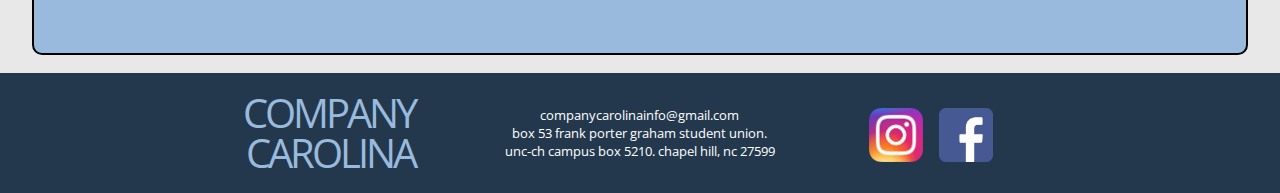
<file: prevyears/2019-20/cmt.html>
<!DOCTYPE HTML>
<html lang="en">
<head>
  <meta charset="UTF-8"/>
  <meta name="viewport" 
  content="width=device-width,initial-scale=1.0"/>
  <title>Company Carolina</title>
  <link rel="icon" href="../../images/header/logo.png">
  <link rel="stylesheet" href="../../styles.css">
</head>

<body>
<header>
    <div class="headernav">
        <div class="navlogo"><img class="logo" src="../../images/header/logo.png" alt="Logo"></div>
        <div class="navbutton"><a class="navtext" href="../../index.html">HOME</a></div>
        <div class="navbutton"><a class="navtext" href="../../currentshow.html">CURRENT SHOW</a></div>
        <div class="navbutton"><a class="navtext" href="../../getinvolved.html">GET INVOLVED</a></div>
        <div class="navbutton"><a class="navtext" href="../../prevseasons.html">PREVIOUS WORKS</a></div>
        <div class="navbutton"><a class="navtext" href="../../whoarewe.html">WHO ARE WE?</a></div>
    </div>
</header>
<div class="spacer"></div>

<div class="graphic">
    <img class="graphicimg" src="cmtgraphic.jpg" alt="Circle Mirror Transformation">
</div>

<div class="showcontainer">
<div class="ticketinfo">
    <h4 class="tickettext">TICKET INFO</h4>
    <p class="tickettext">October 4 - 6, 2019
        <br> 7:30PM / 2:30PM @
        <br>Swain Hall, Rm 104
        <br>Student Tickets $5
        <br>Adult Tickets $7
    </p>
    <div class="buybutton">
        <p class="buybuttontext">Event Has Passed</p>
    </div>
</div>

<div class="showtextcontainer">
    <h3 class="showtext">CIRCLE MIRROR TRANSFORMATION by ANNIE BAKER</h3>
    <h4 class="showtext">DIRECTED by HANNAH FATOOL, asst. ELOISE WILLIAMS</h4>
    <p>Circle Mirror Transformation explores the experiences of 5 people participating 
        in an Adult Creative Drama class over the course of six weeks. The action never 
        leaves the space of a dance studio in Shirley, Vermont. The teacher of the class, 
        Marty, uses theatre games and activities to attempt to drive honesty and emotion 
        from her students. Through these exercises, new relationships are formed, old relationships 
        deteriorate, and characters are forced to grapple with their true selves and desires. 
        <br>Catch Circle Mirror Transformation at 7:30PM on Fri and Sat and 2:30PM on Sun!
    </p>
</div>
</div>

<div class="digitalprogram">
    <a class="programtext" href="cmtprogram.png">CLICK HERE TO VIEW OUR DIGITAL PROGRAM</a>
</div>

<h4 class="gallerytext">Show Photos</h4>
<div class="showgallery">
    <h3 class="showgallerytext">Photos Coming Soon!</h3>
</div>

<footer>
    <div class="afooter">
        <p class="afootertext">COMPANY<br>CAROLINA</p>
    </div>
    <div class="bfooter">
        <a class="bfootertext" href="mailto:companycarolinainfo@gmail.com">companycarolinainfo@gmail.com</a>
        <p class="bfootertext">box 53 frank porter graham student union.
        <BR>unc-ch campus box 5210. chapel hill, nc 27599</p>
    </div>
    <div class="cfooter">
        <a href="https://www.instagram.com/companycarolina/"><img class="cfooterimg" src="../../images/footer/insta.png" alt="Instagram"></a>
        <a href="https://facebook.com/CompanyCarolina/"><img class="cfooterimg" src="../../images/footer/fb.png" alt="Facebook"></a>
    </div>
</footer>
</body>
</html>
</file>
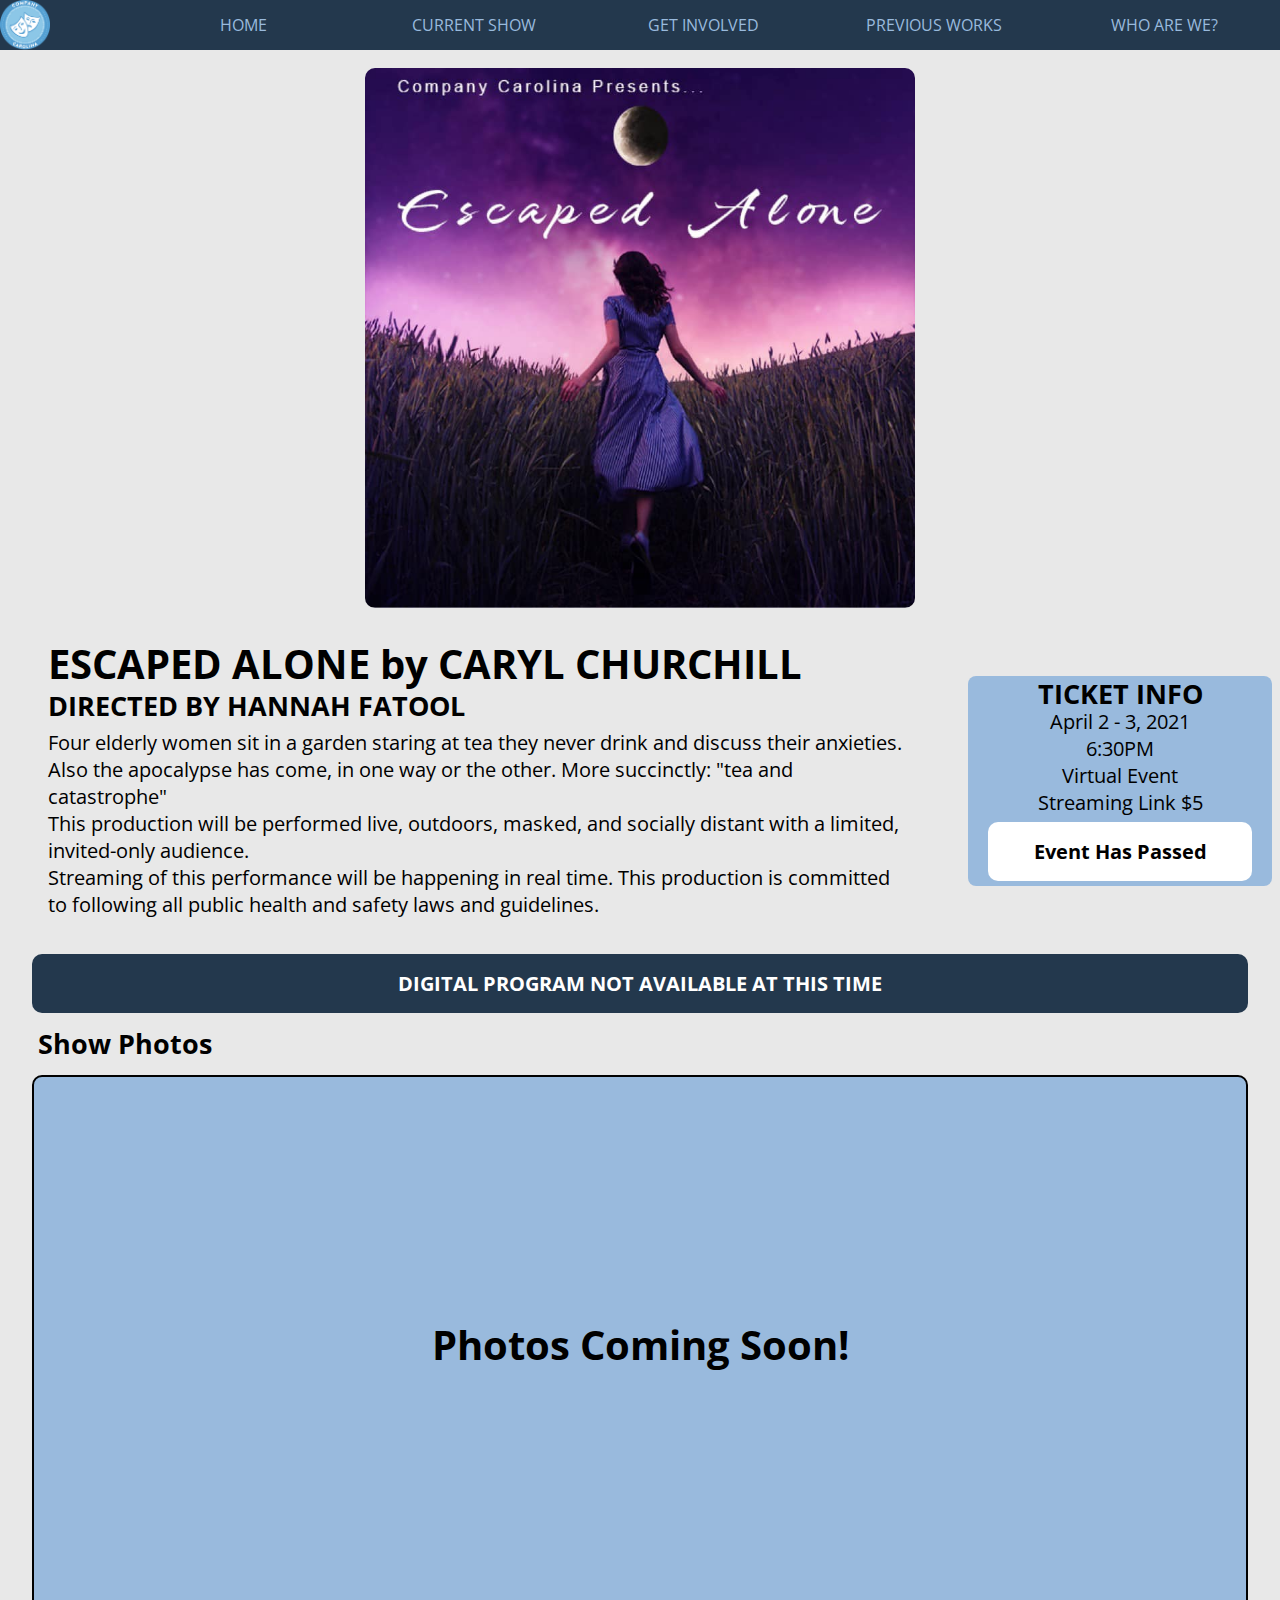
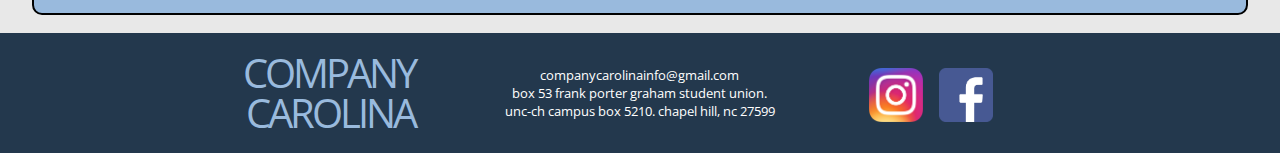
<file: prevyears/2020-21/escaped.html>
<!DOCTYPE HTML>
<html lang="en">
<head>
  <meta charset="UTF-8"/>
  <meta name="viewport" 
  content="width=device-width,initial-scale=1.0"/>
  <title>Company Carolina</title>
  <link rel="icon" href="../../images/header/logo.png">
  <link rel="stylesheet" href="../../styles.css">
</head>

<body>
<header>
    <div class="headernav">
        <div class="navlogo"><img class="logo" src="../../images/header/logo.png" alt="Logo"></div>
        <div class="navbutton"><a class="navtext" href="../../index.html">HOME</a></div>
        <div class="navbutton"><a class="navtext" href="../../currentshow.html">CURRENT SHOW</a></div>
        <div class="navbutton"><a class="navtext" href="../../getinvolved.html">GET INVOLVED</a></div>
        <div class="navbutton"><a class="navtext" href="../../prevseasons.html">PREVIOUS WORKS</a></div>
        <div class="navbutton"><a class="navtext" href="../../whoarewe.html">WHO ARE WE?</a></div>
    </div>
</header>
<div class="spacer"></div>

<div class="graphic">
    <img class="graphicimg" src="escapedgraphic.jpg" alt="Escaped Alone">
</div>

<div class="showcontainer">
<div class="ticketinfo">
    <h4 class="tickettext">TICKET INFO</h4>
    <p class="tickettext">April 2 - 3, 2021
        <br>6:30PM
        <br>Virtual Event
        <br>Streaming Link $5
    </p>
    <div class="buybutton">
        <p class="buybuttontext">Event Has Passed</p>
    </div>
</div>

<div class="showtextcontainer">
    <h3 class="showtext">ESCAPED ALONE by CARYL CHURCHILL</h3>
    <h4 class="showtext">DIRECTED BY HANNAH FATOOL</h4>
    <p>Four elderly women sit in a garden staring at tea they never 
        drink and discuss their anxieties. Also the apocalypse has come, 
        in one way or the other. More succinctly: "tea and catastrophe"
        <br>This production will be performed live, outdoors, masked, and socially distant 
        with a limited, invited-only audience. 
        <br>Streaming of this performance will be happening
        in real time. This production is committed to following all public health and safety laws and guidelines.
        </p>
</div>
</div>

<div class="digitalprogram">
    <p class="programtext">DIGITAL PROGRAM NOT AVAILABLE AT THIS TIME</P>
</div>

<h4 class="gallerytext">Show Photos</h4>
<div class="showgallery">
    <h3 class="showgallerytext">Photos Coming Soon!</h3>
</div>

<footer>
    <div class="afooter">
        <p class="afootertext">COMPANY<br>CAROLINA</p>
    </div>
    <div class="bfooter">
        <a class="bfootertext" href="mailto:companycarolinainfo@gmail.com">companycarolinainfo@gmail.com</a>
        <p class="bfootertext">box 53 frank porter graham student union.
        <BR>unc-ch campus box 5210. chapel hill, nc 27599</p>
    </div>
    <div class="cfooter">
        <a href="https://www.instagram.com/companycarolina/"><img class="cfooterimg" src="../../images/footer/insta.png" alt="Instagram"></a>
        <a href="https://facebook.com/CompanyCarolina/"><img class="cfooterimg" src="../../images/footer/fb.png" alt="Facebook"></a>
    </div>
</footer>
</body>
</html>
</file>
<file: styles.css>
@import url('https://fonts.googleapis.com/css2?family=Open+Sans:wght@300&display=swap');
* {
    box-sizing: border-box;
    margin: 0;
    padding: 0;
    font-family: "Open Sans", sans-serif;
}
body{
    background-color:#E8E8E8;
}
h1{
    font-size: 50pt;
    font-weight:bold;
    color: black;
}
h2{
    font-size: 40pt;
    font-weight:bold;
    color: black;
}
h3{
    font-size: 30pt;
    line-height: 30pt;
    font-weight: bold;
    color: black;
}
h4{
    font-size: 20pt;
    line-height: 20pt;
    color: black;
}
p{
    font-size: 15pt;
}
/*header*/
header{
    margin: 0;
    padding: 0;
    background-color:#23384D;
    color: #99BADD;
    height: auto;
    width: 100%;
    position: fixed;
    z-index: 999
}
.headernav{
    display: flex;
    flex-direction: row;
    width: 100%;
    height: 50px;
    margin-right: 2%;
    align-content: flex-start;
    justify-content: flex-start;
}
.navlogo{
    width: 10%;
    height: 100%;
    align-self:flex-start;
}
.logo{
    height: auto;
    max-height: 50px;
    max-width: 50px;
    margin-right: 30%;
}
.navbutton{
    display: table;
    margin: 0;
    text-align: center;
    align-self: flex-end;
    width: 18%;
    min-height: 100%;
    transition: all 400ms;
    position: relative;
}
.navbutton:hover, .navbutton:focus{
    background-color: #99BADD;
    color: black;
}
.navtext{
    display: table-cell;
    vertical-align: middle;
    text-align: center;
    text-decoration: none;
    color: #99BADD;
    width: 100%;
    height: 100%;
}
.navtext:hover, .navtext:focus{
    color: black;
    font-weight: 900;
    outline: none;
}
.spacer{
    width: 100%;
    height: 50px;
}
.spacer2{
    width: 100%;
    height: 2.5vh;
}
/*footer*/
footer{
    width: 100%;
    margin: 0;
    margin-top: 2vh;
    padding: 0;
    height: 120px;
    background-color: #23384D;
    color: white;
    display: grid;
    grid-template-columns: 1fr 1fr 1fr;
}
.afooter{
    height: 120px;
    text-align: left;
    grid-column-start: 1;
    grid-column-end: 2;
    display: flex;
    flex-direction: column;
    justify-content: center;
    align-content: center;
}
.afootertext{
    font-size: 30pt;
    color: #99BADD;
    letter-spacing: -3px;
    line-height: 30pt;
}
.bfooter{
    height: 120px;
    margin-left: 0;
    display: flex;
    flex-direction: column;
    text-align: center;
    grid-column-start: 2;
    grid-column-end: 3;
    align-content: center;
    justify-content: center;
}
.bfootertext{
    color: white;
    text-decoration: none;
    font-size: 10pt;
    margin-left: 3em;
}
a.bfootertext:hover, a.bfootertext:focus{
    text-decoration: underline;
}
.cfooter{
    height: 120px;
    text-align: center;
    display: flex;
    flex-direction: column;
    grid-column-start: 3;
    grid-column-end: 4;
    padding-top: 2%;
}
.cfooterimg{
    height: 54px;
    margin-left: 1em;
}
/*footer desktop&tablet*/
@media only screen and (min-width: 650px){
    .afooter{
        align-content:flex-end;
        text-align: right;
        margin-right: .7em;
    }
    .bfootertext{
        margin: 0 auto;
    }
    .cfooter{
        flex-direction: row;
        margin-left: 0;
        align-items: center;
    }
}
/*homepage*/
.hero{
    width: 100%;
    height: 60vh;
    display: flex;
    margin: 0 auto 2vh auto;
    background-color: black;
}
.heroimg{
    margin: 0 auto;
    height: 100%;
    width: 100%;
    background-image: url("images/header/actor.jpeg");
    background-size:cover;
    display: flex;
    flex-direction: column-reverse;
    padding-bottom: 1vh;
}
.white{
    color: white;
    font-size: 6rem;
    font-weight:bolder;
    line-height: 5rem;
    justify-self: flex-end
}
.blue{
    color: #99BADD;
    font-size: 6rem;
    font-weight:bolder;
    line-height: 5rem;
    justify-self: flex-end;
}
.homebody{
    width: 100%;
    display: flex;
    flex-direction: row;
    flex-wrap: wrap;
}
.homecard{
    width: 80%;
    margin: 2vh auto;
    display: flex;
    flex-direction: column;
    border-radius: 10px;
    background-color: white;
    padding-bottom: .25em;
}
.homecardimg{
    display: inline-block;
    width: 100%;
    height: auto;
    border-radius: 10px 10px 0 0;
}
.homecardtext{
    text-align:justify;
    padding: .25em;
}
.homecardbutton{
    display: block;
    background-image: linear-gradient(-30deg, 
    #23384D 0% 40%,#99BADD 40% 100%);
    background-size: 350%;
    border-radius: 10px;
    width: 50%;
    margin: auto;
    padding: 1rem;
    text-align: center;
    background-position: 0% 0%;
    transition: background-position 1s ease;
}
.homecardbutton:hover, .homecardbutton:focus{
    background-position: 100% 0%;
}
.homecardbuttontext{
    display: block;
    color: black;
    font-size: 15pt;
    text-decoration: none;
    font-weight: bold;
    width: 100%;
    height: 100%;
    transition: 1s ease;
}
.homecardbuttontext:hover, .homecardbuttontext:focus{
    color: white;
}
.interest{
    width: 100%;
    display: flex;
    flex-direction: row;
    margin: 2vh auto;
    text-align: center;
}
.actor{
    margin: auto;
    display: table;
    width: 12em;
    height: 12em;
    background-image: url("images/header/actor.jpeg");
    border-radius: 10px;
}
.technician{
    margin: auto;
    width: 12em;
    height: 12em;
    display: table;
    background-image: url("images/header/technician.jpg");
    background-size: cover;
    border-radius: 10px;
}
.interesttext{
    display: table-cell;
    vertical-align: middle;
    color: white;
    -webkit-text-stroke: .1px black;
    font-size: 20pt;
    text-decoration: none;
}
.interesttext:hover, .interesttext:focus{
    text-decoration: underline white;
}
/*homepage tablet*/
@media only screen and (min-width: 800px){
    .homebody{
        width: 100%;
        grid-template-columns: 5fr 3fr;
        display: grid;
    }
    .homecard{
        grid-column-start: 1;
        grid-column-end: 2;
        width: 90%;
        margin-right: 0;
    }
    .interest{
        flex-direction: column;
    }
    .actor, .technician{
        width: 12em;
        height: 12em;
        grid-column-start: 2;
        grid-column-end: 3;
        margin-left: 10vw;
    }
}
/*homepage desktop*/
@media only screen and (min-width: 1000px){
    .homebody{
        grid-template-columns: 2fr 1fr;
    }
    .homecard{
        margin-right: 0;
        width: 70%;
    }
    .actor, .technician{
        margin-right: 15vw
    }
}

/*current show page*/
.graphic{
    width: 95%;
    max-height: 60vh;
    border-radius: 10px;
    margin: 2vh auto;
}
.graphicimg{
    display: block;
    width: auto;
    margin: 0 auto;
    max-width: 100%;
    max-height: 60vh;
    border-radius: 10px;
}
.showcontainer{
    width: 100%;
}
.ticketinfo{
    width: 95%;
    margin: auto;
    margin-bottom: 2vh;
    border-radius: 8px;
    background-color: #99BADD;
    padding: 5px;
}
.tickettext{
    text-align: center;
}
.buybutton{
    display: block;
    background-image: linear-gradient(-30deg, 
    #23384D 0% 40%,white 40% 100%);
    background-size: 350%;
    border-radius: 10px;
    width: 50%;
    margin: 2% auto 0 auto;
    padding: 1rem;
    text-align: center;
    background-position: 0% 0%;
    transition: background-position 1s ease;
    text-align: center;
}
.buybutton:hover, .buybutton:focus{
    background-position: 100% 0%;
}
.buybuttontext{
    display: block;
    color: black;
    font-size: 15pt;
    text-decoration: none;
    font-weight: bold;
    width: 100%;
    height: 100%;
    transition: 1s ease;
}
.buybuttontext:hover, .buybuttontext:focus{
    color: white;
}
.showtextcontainer{
    width: 98%;
    margin: 2vh auto;
    display: flex;
    flex-direction: column;
    gap: 1vh;
}
.showtext{
    text-align: left;
}
p.showtext{
    text-align: justify
}
.digitalprogram{
    display: block;
    background-image: linear-gradient(-30deg, 
    #99BADD 0% 40%,#23384D 40% 100%);
    background-size: 350%;
    border-radius: 10px;
    width: 70%;
    margin: 2% auto 0 auto;
    padding: 1rem;
    text-align: center;
    background-position: 0% 0%;
    transition: background-position 1s ease;
    text-align: center;
}
.digitalprogram:hover, .digitalprogram:focus{
    background-position: 100% 0%;
}
.programtext{
    display: block;
    color: white;
    font-size: 15pt;
    text-decoration: none;
    font-weight: bold;
    width: 100%;
    height: 100%;
    transition: 1s ease;
}
.programtext:hover, .programtext:focus{
    color: black;
}
.gallerytext{
    margin-left: 3%;
    margin-top: 2vh;
}
.showgallery{
    background-color: #99BADD;
    display: table;
    width: 95%;
    margin: 2vh auto;
    height: 60vh;
    border: 2px black solid;
    border-radius: 10px;
}
.showgallerytext{
    display: table-cell;
    vertical-align: middle;
    text-align: center;
}
/*current show tablet*/
@media only screen and (min-width: 800px){
    .graphic{
        width: 70%;
    }
    .showcontainer{
        width: 100%;
        display: grid;
        grid-template-columns: 3fr 1fr;
    }
    .ticketinfo{
        grid-column-start: 2;
        grid-column-end: 3;
        width: 95%;
        margin: auto;
        grid-row-start: 1;

    }
    .buybutton{
        width:90%
    }
    .showtextcontainer{
        grid-column-start: 1;
        grid-column-end: 2;
        width: 90%;
        grid-row-start: 1;
    }
    .digitalprogram{
        width: 95%;
        margin: auto;
        margin-top: 2vh;
    }
}

/*getinvolved*/
.involvedinterest{
    display: flex;
    flex-direction: row;
    margin: 2vh auto;
    gap: 15%;
    text-align: center;
}
.iactor{
    margin-left: auto;
    display: table;
    width: 12em;
    height: 12em;
    background-image: url("images/header/actor.jpeg");
    border-radius: 10px;
}
.itechnician{
    margin-right: auto;
    width: 12em;
    height: 12em;
    display: table;
    background-image: url("images/header/technician.jpg");
    background-size: cover;
    border-radius: 10px;
}
.involved{
    width: 98%;
    margin: 2vh auto;
}
.involvedtext{
    text-align: left;
    margin-bottom: 1vh;
}
h3.involvedtext{
    text-align: center;
}
a.involvedtext{
    text-decoration: none;
}
a.involvedtext:hover, a.involvedtext:focus{
    text-decoration: underline;
}
.involvedbutton{
    display: block;
    background-image: linear-gradient(-30deg, 
    #99BADD 0% 40%,#23384D 40% 100%);
    background-size: 350%;
    border-radius: 10px;
    width: 70%;
    margin: 1vh auto 4vh auto;
    padding: 1rem;
    text-align: center;
    background-position: 0% 0%;
    transition: background-position 1s ease;
    text-align: center;
}
.involvedbutton:hover, .involvedbutton:focus{
    background-position: 100% 0%;
}
.involvedbuttontext{
    display: block;
    color: white;
    font-size: 15pt;
    text-decoration: none;
    font-weight: bold;
    width: 100%;
    height: 100%;
    transition: 1s ease;
}
.involvedbuttontext:hover, .involvedbuttontext:focus{
    color: black;
}

/*prevseasons*/
.prevyears{
    width: 100%;
    padding-left: 3vw;
    padding-right: 3vw;
    margin: auto;
    display: flex;
    flex-direction: row;
    flex-wrap: wrap;
    gap: 3.3vw;
}
.show{
    width: 225px;
    height: 225px;
    background-size: cover;
    margin: 2vh auto;
    position: relative;
}
.showimg{
    width: 100%;
    height: 100%;
    border-radius: 8px;
}
.placeholder{
    width: 100%;
    height: 100%;
    border-radius: 8px;
    background-color: #23384D
}
.nametag{
    position: absolute;
    top: 90%;
    width: 90%;
    height: 45px;
    left: 5%;
    margin: 0 auto 2vh auto;
    margin-bottom: 2vh;
    background-image: linear-gradient(-30deg, 
    #23384D 0% 40%,white 40% 100%);
    background-size: 350%;
    background-position: 0% 0%;
    text-align: center;
    border-radius: 5px;
    border: black 1px solid;
    transition: 1s ease;
}
.nametag:hover{
    background-position: 100% 0%;
}
.nametagtext{
    display: block;
    text-decoration: none;
    color: black;
    text-align: center;
    font-size: 12pt;
    transition: 1s ease;
}
.nametagtextsmall{
    display: block;
    text-decoration: none;
    color: black;
    text-align: center;
    font-size: 10pt;
    transition: 1s ease;
}
.nametagtext:hover, .nametagtextsmall:hover, .nametag:focus, .nametagtextsmall:focus{
    color: white;
}
/*whoarewe*/
.missionstatement{
    background-color: #99BADD;
    width: 95%;
    padding: 1vh;
    margin: 2vh auto;
    border-radius: 10px;
}
.statementtext{
    text-align:center;
    margin-bottom: 1.5vh;
}
.execboard{
    width: 100%;
    padding-left: 3vw;
    padding-right: 3vw;
    margin: auto;
    margin-bottom: 5em;
    display: flex;
    flex-direction: row;
    flex-wrap: wrap;
    gap: 3.3vw;
}
.exectext{
    width: 100%;
    text-align: center;
    margin-bottom: 1vh;
}
.boardmember{
    margin: auto;
}
.boardimg{
    width: 225px;
    height: 225px;
    border-radius: 8px;
}
.boardtext{
    text-align: center;
    font-size: 15pt;
}
.boardtextsmall{
    text-align: center;
    font-size: 12pt;
}
</file>
